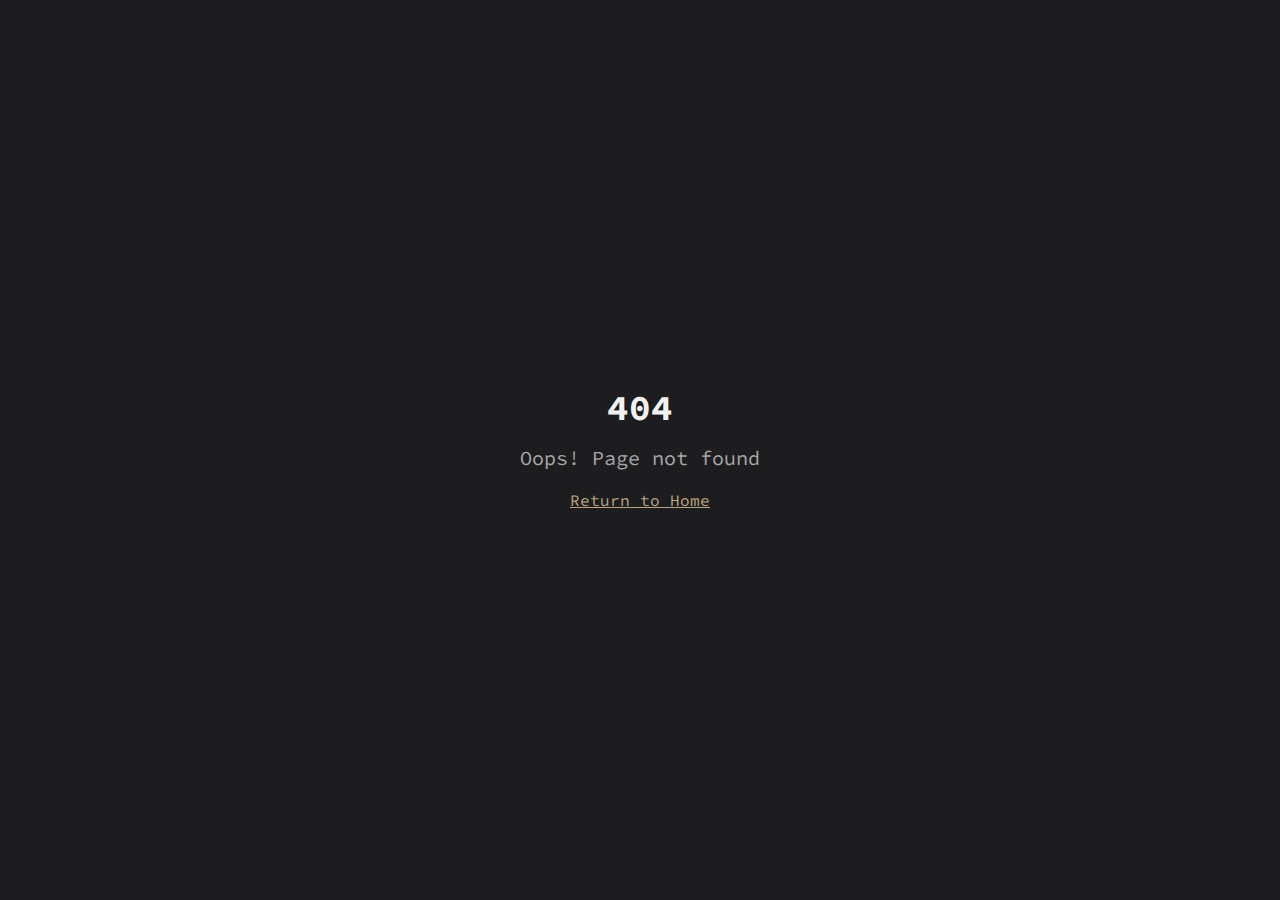
<file: index.html>
<!doctype html>
<html lang="en">
  <head>
    <meta charset="UTF-8" />
    <meta name="viewport" content="width=device-width, initial-scale=1.0" />

    <title>Odai Khrase | Computer Science Student & Developer</title>

    <!-- SEO -->
    <meta
      name="description"
      content="Portfolio of Odai Khrase — Computer Science & Engineering student at The Ohio State University. Building modern web apps, UI/UX-driven experiences, and digital products."
    />
    <meta name="author" content="Odai Khrase" />
    <meta
      name="keywords"
      content="Odai Khrase, portfolio, computer science, web developer, UI UX, React, Ohio State University"
    />

    <!-- Open Graph -->
<meta property="og:title" content="Odai Khrase | Developer & Designer" />
<meta
  property="og:description"
  content="Computer Science student building apps, websites, and digital solutions that merge design with technology."
/>
<meta property="og:type" content="website" />
<meta property="og:url" content="https://odaikhrase.github.io/" />
<meta
  property="og:image"
  content="https://odaikhrase.github.io/metaImage.png?v=7"
/>
<meta property="og:image:width" content="1200" />
<meta property="og:image:height" content="630" />

<!-- Twitter -->
<meta name="twitter:card" content="summary_large_image" />
<meta name="twitter:title" content="Odai Khrase | Developer & Designer" />
<meta
  name="twitter:description"
  content="Computer Science student building apps, websites, and digital solutions."
/>
<meta
  name="twitter:image"
  content="https://odaikhrase.github.io/metaImage.png?v=7"
/>


    <!-- Canonical -->
    <link rel="canonical" href="https://odaikhrase.github.io/" />

    <!-- Fonts -->
    <link rel="preconnect" href="https://fonts.googleapis.com" />
    <link rel="preconnect" href="https://fonts.gstatic.com" crossorigin />
    <link
      href="https://fonts.googleapis.com/css2?family=Source+Code+Pro:wght@300;400;500;600;700&display=swap"
      rel="stylesheet"
    />
    <script type="module" crossorigin src="/assets/index-Dm0mKcn1.js"></script>
    <link rel="stylesheet" crossorigin href="/assets/index-BtfPWvPN.css">
  </head>

  <body>
    <div id="root"></div>
  </body>
</html>
</file>
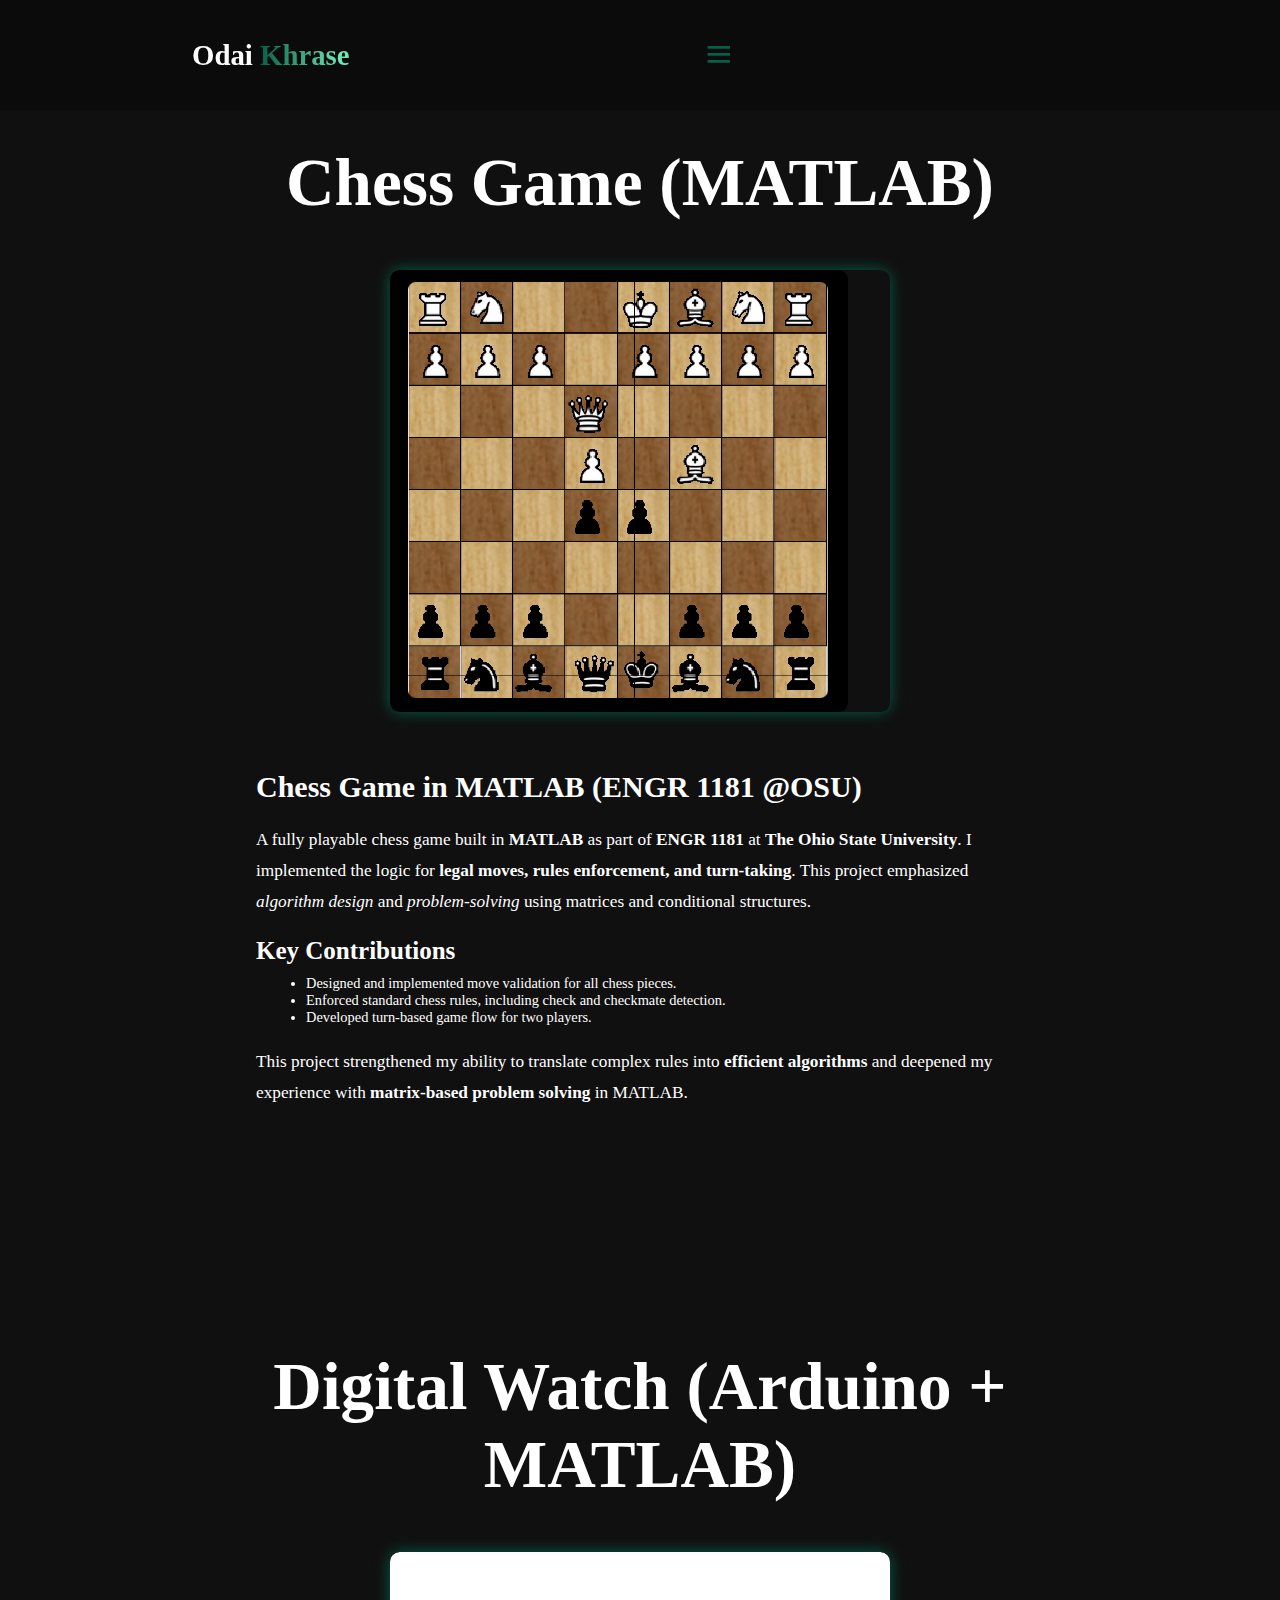
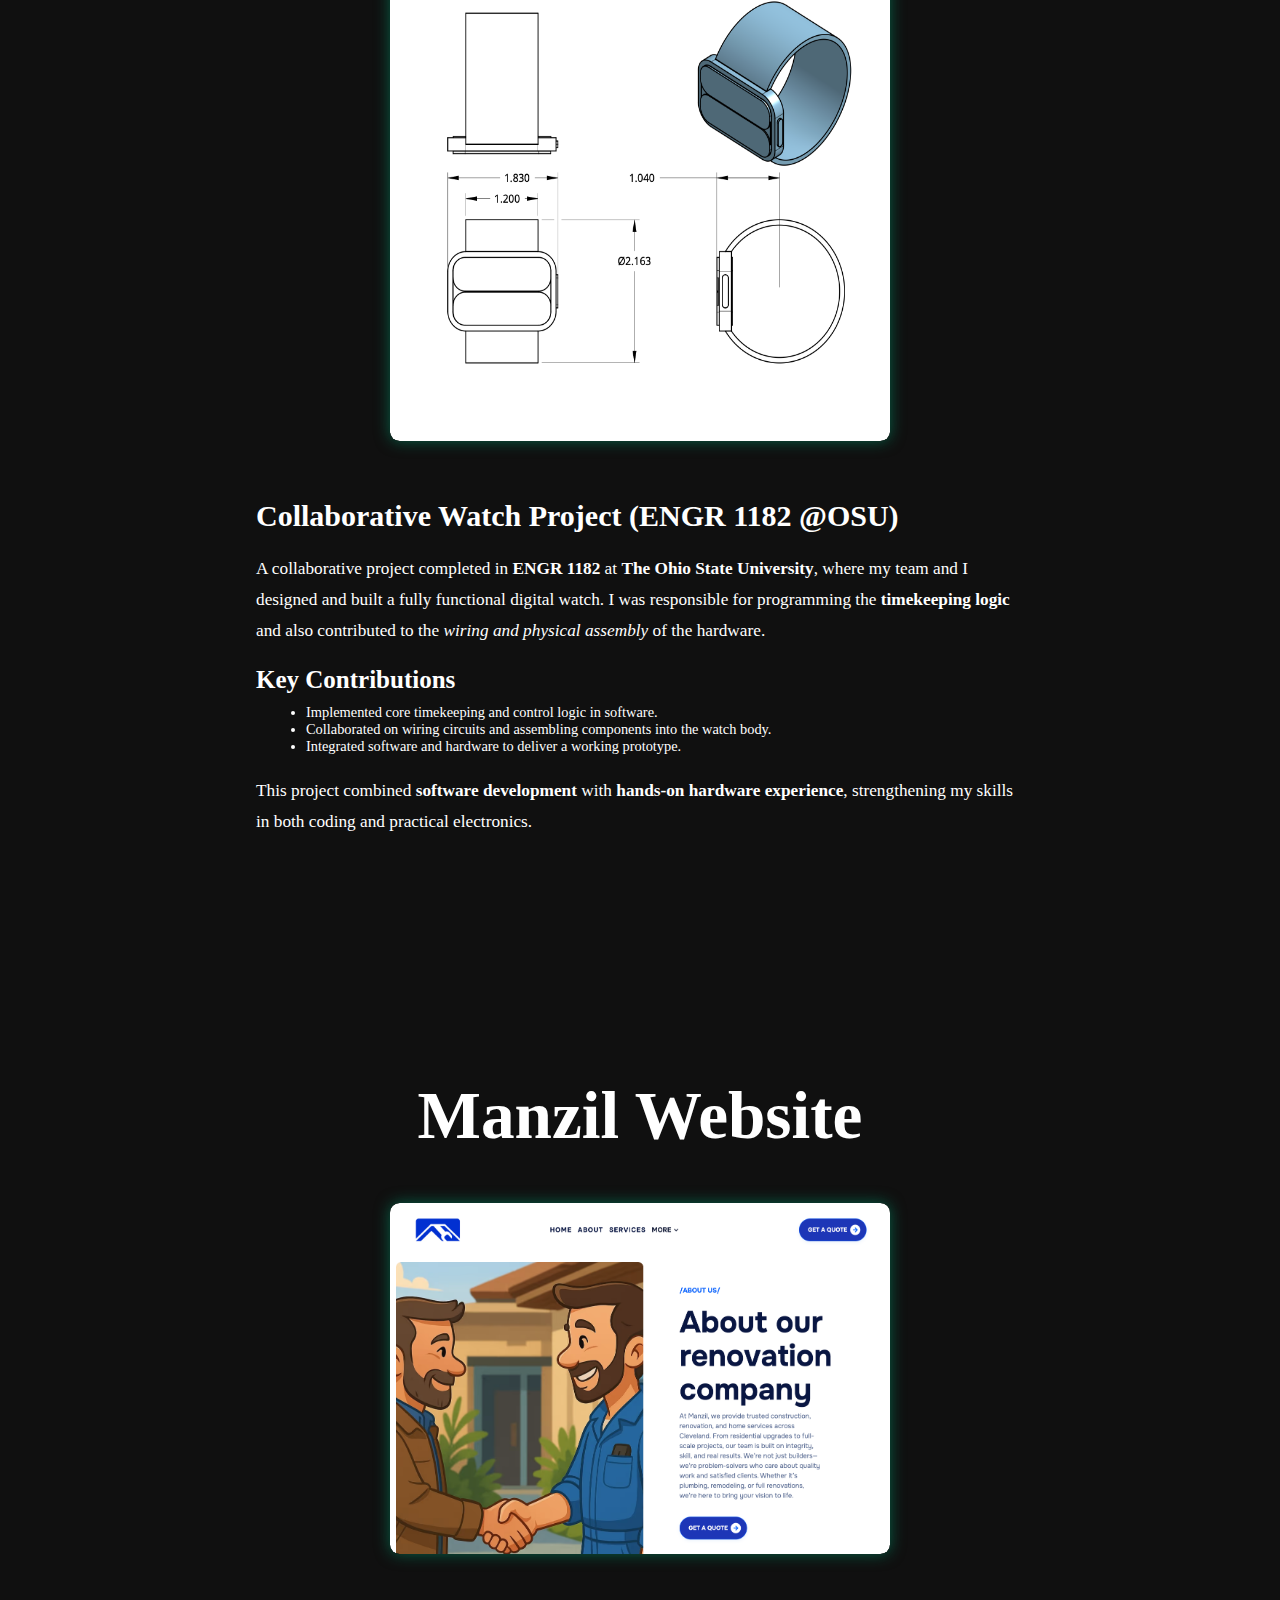
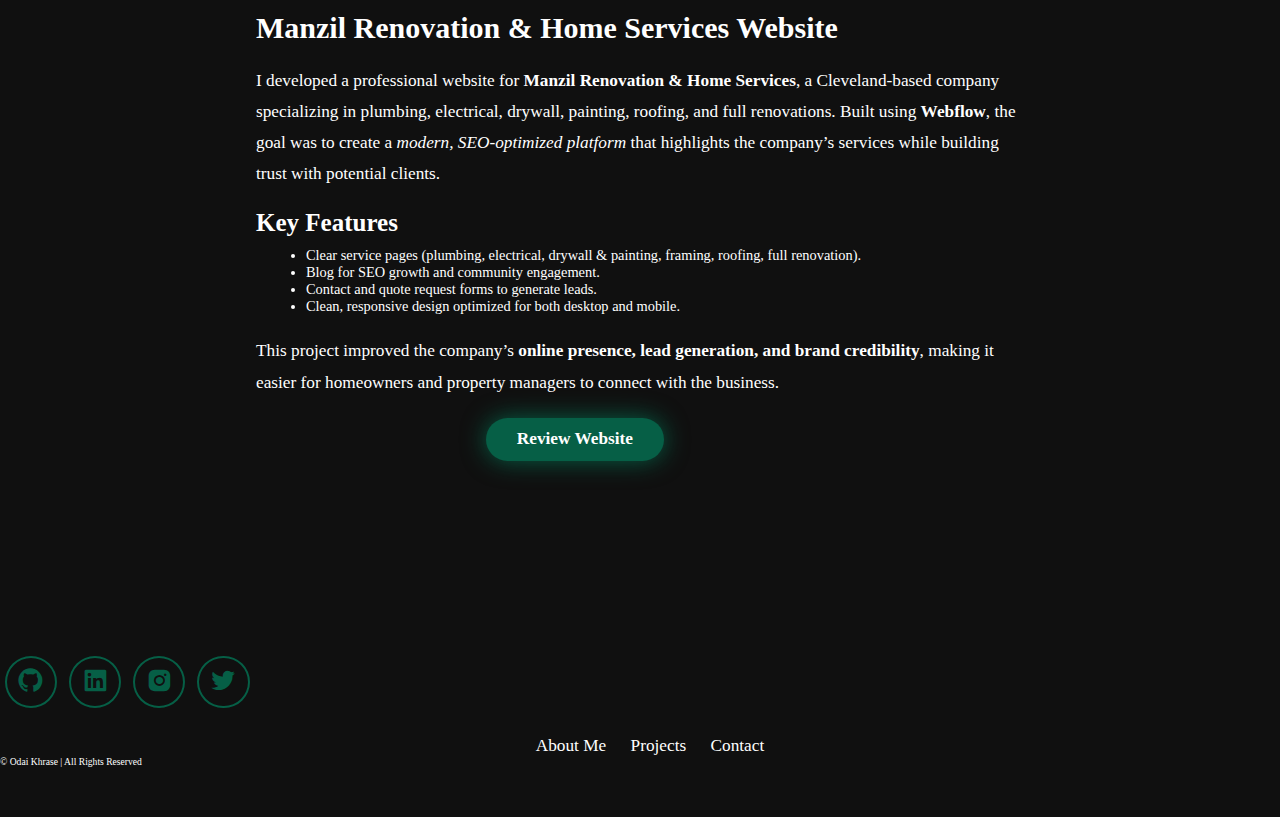
<file: review.html>
<!DOCTYPE html>
<html lang="en">
<head>
  <meta charset="UTF-8">
  <meta name="viewport" content="width=device-width, initial-scale=1.0">
  <title>Project Reviews - Odai Khrase</title>
  <link rel="stylesheet" href="style.css">
  <link href="https://unpkg.com/boxicons@2.1.4/css/boxicons.min.css" rel="stylesheet">
</head>
<body>

  <!-- Header -->
  <header class="header">
    <a href="index.html" class="logo">Odai <span>Khrase</span></a>
    <i class="bx bx-menu" id="menuIcon"></i>
    <nav class="navbar">
      <a href="index.html#home">Home</a>
      <a href="index.html#about">About</a>
      <a href="index.html#services">Skills</a>
      <a href="index.html#projects">Projects</a>
      <a href="index.html#contact">Contact</a>
    </nav>
    <a id="contact2" href="index.html#contact"><button class="gradient-btn">Contact Me</button></a>
  </header>

  <!-- Chess Project -->
  <section class="project-review">
    <h2 class="heading">Chess Game (MATLAB)</h2>
    <div class="review-container">
      <!-- Slider -->
      <div class="slider">
        <div class="slides">
          <img src="chess.png" alt="Chess game board">
          <img src="chess-2.png" alt="Game rules implementation">
        </div>
      </div>
      <!-- Description -->
      <div class="review-content">
        <h2>Chess Game in MATLAB (ENGR 1181 @OSU)</h2>
        <p>
          A fully playable chess game built in <strong>MATLAB</strong> as part of 
          <strong>ENGR 1181</strong> at <strong>The Ohio State University</strong>. 
          I implemented the logic for <strong>legal moves, rules enforcement, and 
          turn-taking</strong>. This project emphasized <em>algorithm design</em> and 
          <em>problem-solving</em> using matrices and conditional structures.
        </p>
      
        <h3>Key Contributions</h3>
        <ul>
          <li>Designed and implemented move validation for all chess pieces.</li>
          <li>Enforced standard chess rules, including check and checkmate detection.</li>
          <li>Developed turn-based game flow for two players.</li>
        </ul>
      
        <p>
          This project strengthened my ability to translate complex rules into 
          <strong>efficient algorithms</strong> and deepened my experience with 
          <strong>matrix-based problem solving</strong> in MATLAB.
        </p>
      </div>
    </div>
  </section>

  <!-- Watch Project -->
  <section class="project-review">
    <h2 class="heading">Digital Watch (Arduino + MATLAB)</h2>
    <div class="review-container">
      <div class="slider">
        <div class="slides">
          <img src="watch.png" alt="Digital watch breadboard">
          <img id="watch-image" src="watch-2.png" alt="Wiring and hardware">
        </div>
      </div>
      <div class="review-content">
        <div class="project-description">
          <h2>Collaborative Watch Project (ENGR 1182 @OSU)</h2>
          <p>
            A collaborative project completed in <strong>ENGR 1182</strong> at 
            <strong>The Ohio State University</strong>, where my team and I designed and 
            built a fully functional digital watch. I was responsible for programming 
            the <strong>timekeeping logic</strong> and also contributed to the 
            <em>wiring and physical assembly</em> of the hardware. 
          </p>
        
          <h3>Key Contributions</h3>
          <ul>
            <li>Implemented core timekeeping and control logic in software.</li>
            <li>Collaborated on wiring circuits and assembling components into the watch body.</li>
            <li>Integrated software and hardware to deliver a working prototype.</li>
          </ul>
        
          <p>
            This project combined <strong>software development</strong> with 
            <strong>hands-on hardware experience</strong>, strengthening my skills in both 
            coding and practical electronics.
          </p>
      </div>
    </div>
  </section>

  <!-- More projects... -->

  <section class="project-review">
    <h2 class="heading">Manzil Website</h2>
    <div class="review-container">
      <div class="slider">
        <div class="slides">
          <img src="manzil.png" alt="Digital watch breadboard">
          <img id="watch-image" src="manzil-2.png" alt="Wiring and hardware">
        </div>
      </div>
      <div class="review-content">
        <h2>Manzil Renovation & Home Services Website</h2>
  <p>
    I developed a professional website for <strong>Manzil Renovation & Home Services</strong>, 
    a Cleveland-based company specializing in plumbing, electrical, drywall, painting, roofing, 
    and full renovations. Built using <strong>Webflow</strong>, the goal was to create a 
    <em>modern, SEO-optimized platform</em> that highlights the company’s services while building 
    trust with potential clients.
  </p>

  <h3>Key Features</h3>
  <ul>
    <li>Clear service pages (plumbing, electrical, drywall & painting, framing, roofing, full renovation).</li>
    <li>Blog for SEO growth and community engagement.</li>
    <li>Contact and quote request forms to generate leads.</li>
    <li>Clean, responsive design optimized for both desktop and mobile.</li>
  </ul>

  <p>
    This project improved the company’s <strong>online presence, lead generation, and brand credibility</strong>, 
    making it easier for homeowners and property managers to connect with the business.
  </p>
        <a id="manzil-btn" class="btn" href="https://manziloh.com/" target="_blank">Review Website</a>

      </div>
    </div>
  </section>

  <!-- Footer -->
  <footer class="footer">
    <div class="social-icons">
      <a href="#"><i class="bx bxl-github"></i></a>
      <a href="#"><i class="bx bxl-linkedin-square"></i></a>
      <a href="#"><i class="bx bxl-instagram-alt"></i></a>
      <a href="#"><i class="bx bxl-twitter"></i></a>
    </div>
    <ul class="list">
      <li><a href="index.html#about">About Me</a></li>
      <li><a href="index.html#projects">Projects</a></li>
      <li><a href="index.html#contact">Contact</a></li>
    </ul>
    <p class="copyright">© Odai Khrase | All Rights Reserved</p>
  </footer>

  <script src="script.js"></script>
</body>
</html>
</file>
<file: assets/index-BtfPWvPN.css>
*,:before,:after{--tw-border-spacing-x: 0;--tw-border-spacing-y: 0;--tw-translate-x: 0;--tw-translate-y: 0;--tw-rotate: 0;--tw-skew-x: 0;--tw-skew-y: 0;--tw-scale-x: 1;--tw-scale-y: 1;--tw-pan-x: ;--tw-pan-y: ;--tw-pinch-zoom: ;--tw-scroll-snap-strictness: proximity;--tw-gradient-from-position: ;--tw-gradient-via-position: ;--tw-gradient-to-position: ;--tw-ordinal: ;--tw-slashed-zero: ;--tw-numeric-figure: ;--tw-numeric-spacing: ;--tw-numeric-fraction: ;--tw-ring-inset: ;--tw-ring-offset-width: 0px;--tw-ring-offset-color: #fff;--tw-ring-color: rgb(59 130 246 / .5);--tw-ring-offset-shadow: 0 0 #0000;--tw-ring-shadow: 0 0 #0000;--tw-shadow: 0 0 #0000;--tw-shadow-colored: 0 0 #0000;--tw-blur: ;--tw-brightness: ;--tw-contrast: ;--tw-grayscale: ;--tw-hue-rotate: ;--tw-invert: ;--tw-saturate: ;--tw-sepia: ;--tw-drop-shadow: ;--tw-backdrop-blur: ;--tw-backdrop-brightness: ;--tw-backdrop-contrast: ;--tw-backdrop-grayscale: ;--tw-backdrop-hue-rotate: ;--tw-backdrop-invert: ;--tw-backdrop-opacity: ;--tw-backdrop-saturate: ;--tw-backdrop-sepia: ;--tw-contain-size: ;--tw-contain-layout: ;--tw-contain-paint: ;--tw-contain-style: }::backdrop{--tw-border-spacing-x: 0;--tw-border-spacing-y: 0;--tw-translate-x: 0;--tw-translate-y: 0;--tw-rotate: 0;--tw-skew-x: 0;--tw-skew-y: 0;--tw-scale-x: 1;--tw-scale-y: 1;--tw-pan-x: ;--tw-pan-y: ;--tw-pinch-zoom: ;--tw-scroll-snap-strictness: proximity;--tw-gradient-from-position: ;--tw-gradient-via-position: ;--tw-gradient-to-position: ;--tw-ordinal: ;--tw-slashed-zero: ;--tw-numeric-figure: ;--tw-numeric-spacing: ;--tw-numeric-fraction: ;--tw-ring-inset: ;--tw-ring-offset-width: 0px;--tw-ring-offset-color: #fff;--tw-ring-color: rgb(59 130 246 / .5);--tw-ring-offset-shadow: 0 0 #0000;--tw-ring-shadow: 0 0 #0000;--tw-shadow: 0 0 #0000;--tw-shadow-colored: 0 0 #0000;--tw-blur: ;--tw-brightness: ;--tw-contrast: ;--tw-grayscale: ;--tw-hue-rotate: ;--tw-invert: ;--tw-saturate: ;--tw-sepia: ;--tw-drop-shadow: ;--tw-backdrop-blur: ;--tw-backdrop-brightness: ;--tw-backdrop-contrast: ;--tw-backdrop-grayscale: ;--tw-backdrop-hue-rotate: ;--tw-backdrop-invert: ;--tw-backdrop-opacity: ;--tw-backdrop-saturate: ;--tw-backdrop-sepia: ;--tw-contain-size: ;--tw-contain-layout: ;--tw-contain-paint: ;--tw-contain-style: }*,:before,:after{box-sizing:border-box;border-width:0;border-style:solid;border-color:#e5e7eb}:before,:after{--tw-content: ""}html,:host{line-height:1.5;-webkit-text-size-adjust:100%;-moz-tab-size:4;-o-tab-size:4;tab-size:4;font-family:ui-sans-serif,system-ui,sans-serif,"Apple Color Emoji","Segoe UI Emoji",Segoe UI Symbol,"Noto Color Emoji";font-feature-settings:normal;font-variation-settings:normal;-webkit-tap-highlight-color:transparent}body{margin:0;line-height:inherit}hr{height:0;color:inherit;border-top-width:1px}abbr:where([title]){-webkit-text-decoration:underline dotted;text-decoration:underline dotted}h1,h2,h3,h4,h5,h6{font-size:inherit;font-weight:inherit}a{color:inherit;text-decoration:inherit}b,strong{font-weight:bolder}code,kbd,samp,pre{font-family:Source Code Pro,monospace;font-feature-settings:normal;font-variation-settings:normal;font-size:1em}small{font-size:80%}sub,sup{font-size:75%;line-height:0;position:relative;vertical-align:baseline}sub{bottom:-.25em}sup{top:-.5em}table{text-indent:0;border-color:inherit;border-collapse:collapse}button,input,optgroup,select,textarea{font-family:inherit;font-feature-settings:inherit;font-variation-settings:inherit;font-size:100%;font-weight:inherit;line-height:inherit;letter-spacing:inherit;color:inherit;margin:0;padding:0}button,select{text-transform:none}button,input:where([type=button]),input:where([type=reset]),input:where([type=submit]){-webkit-appearance:button;background-color:transparent;background-image:none}:-moz-focusring{outline:auto}:-moz-ui-invalid{box-shadow:none}progress{vertical-align:baseline}::-webkit-inner-spin-button,::-webkit-outer-spin-button{height:auto}[type=search]{-webkit-appearance:textfield;outline-offset:-2px}::-webkit-search-decoration{-webkit-appearance:none}::-webkit-file-upload-button{-webkit-appearance:button;font:inherit}summary{display:list-item}blockquote,dl,dd,h1,h2,h3,h4,h5,h6,hr,figure,p,pre{margin:0}fieldset{margin:0;padding:0}legend{padding:0}ol,ul,menu{list-style:none;margin:0;padding:0}dialog{padding:0}textarea{resize:vertical}input::-moz-placeholder,textarea::-moz-placeholder{opacity:1;color:#9ca3af}input::placeholder,textarea::placeholder{opacity:1;color:#9ca3af}button,[role=button]{cursor:pointer}:disabled{cursor:default}img,svg,video,canvas,audio,iframe,embed,object{display:block;vertical-align:middle}img,video{max-width:100%;height:auto}[hidden]:where(:not([hidden=until-found])){display:none}:root{--background: 0 0% 13%;--background-panel: 240 6% 7%;--foreground: 0 0% 95%;--foreground-muted: 0 0% 65%;--card: 240 6% 7%;--card-foreground: 0 0% 95%;--popover: 240 6% 7%;--popover-foreground: 0 0% 95%;--primary: 38 30% 61%;--primary-foreground: 240 6% 4%;--secondary: 240 6% 12%;--secondary-foreground: 0 0% 95%;--muted: 240 6% 12%;--muted-foreground: 0 0% 65%;--accent: 38 30% 61%;--accent-foreground: 240 6% 4%;--destructive: 0 84% 60%;--destructive-foreground: 0 0% 95%;--border: 240 6% 18%;--border-subtle: 240 6% 12%;--input: 240 6% 12%;--ring: 38 30% 61%;--radius: .5rem;--glow: 38 30% 61%;--surface-elevated: 240 6% 10%}.dark{--background: 240 6% 4%;--background-panel: 240 6% 7%;--foreground: 0 0% 95%;--foreground-muted: 0 0% 65%}*{border-color:hsl(var(--border))}html{scroll-behavior:smooth}body{background-color:hsl(var(--background));font-family:Source Code Pro,monospace;color:hsl(var(--foreground));-webkit-font-smoothing:antialiased;-moz-osx-font-smoothing:grayscale;font-feature-settings:"liga" 1,"calt" 1}::-moz-selection{background-color:hsl(var(--primary) / .3);color:hsl(var(--foreground))}::selection{background-color:hsl(var(--primary) / .3);color:hsl(var(--foreground))}.container{width:100%;margin-right:auto;margin-left:auto;padding-right:2rem;padding-left:2rem}@media (min-width: 1400px){.container{max-width:1400px}}.btn-primary{display:inline-flex;align-items:center;justify-content:center;gap:.5rem;border-radius:9999px;background-color:hsl(var(--primary));padding:.75rem 1.5rem;font-weight:500;color:hsl(var(--primary-foreground));transition-property:all;transition-timing-function:cubic-bezier(.4,0,.2,1);transition-duration:.3s;transition-timing-function:cubic-bezier(0,0,.2,1);animation-duration:.3s;animation-timing-function:cubic-bezier(0,0,.2,1)}.btn-primary:hover{background-color:hsl(var(--primary) / .9);--tw-shadow: 0 10px 15px -3px rgb(0 0 0 / .1), 0 4px 6px -4px rgb(0 0 0 / .1);--tw-shadow-colored: 0 10px 15px -3px var(--tw-shadow-color), 0 4px 6px -4px var(--tw-shadow-color);box-shadow:var(--tw-ring-offset-shadow, 0 0 #0000),var(--tw-ring-shadow, 0 0 #0000),var(--tw-shadow);--tw-shadow-color: hsl(var(--primary) / .2);--tw-shadow: var(--tw-shadow-colored)}.btn-primary:active{--tw-scale-x: .98;--tw-scale-y: .98;transform:translate(var(--tw-translate-x),var(--tw-translate-y)) rotate(var(--tw-rotate)) skew(var(--tw-skew-x)) skewY(var(--tw-skew-y)) scaleX(var(--tw-scale-x)) scaleY(var(--tw-scale-y))}.btn-outline{display:inline-flex;align-items:center;justify-content:center;gap:.5rem;border-radius:9999px;border-width:1px;border-color:hsl(var(--border));background-color:transparent;padding:.75rem 1.5rem;font-weight:500;color:hsl(var(--foreground));transition-property:all;transition-timing-function:cubic-bezier(.4,0,.2,1);transition-duration:.3s;transition-timing-function:cubic-bezier(0,0,.2,1);animation-duration:.3s;animation-timing-function:cubic-bezier(0,0,.2,1)}.btn-outline:hover{border-color:hsl(var(--primary));color:hsl(var(--primary))}.btn-outline:active{--tw-scale-x: .98;--tw-scale-y: .98;transform:translate(var(--tw-translate-x),var(--tw-translate-y)) rotate(var(--tw-rotate)) skew(var(--tw-skew-x)) skewY(var(--tw-skew-y)) scaleX(var(--tw-scale-x)) scaleY(var(--tw-scale-y))}.link-underline{position:relative;display:inline-block}.link-underline:after{position:absolute;left:0;bottom:0;height:1px;width:100%;transform-origin:right;--tw-scale-x: 0;transform:translate(var(--tw-translate-x),var(--tw-translate-y)) rotate(var(--tw-rotate)) skew(var(--tw-skew-x)) skewY(var(--tw-skew-y)) scaleX(var(--tw-scale-x)) scaleY(var(--tw-scale-y));background-color:hsl(var(--primary));transition-property:transform;transition-timing-function:cubic-bezier(.4,0,.2,1);transition-duration:.3s;transition-timing-function:cubic-bezier(0,0,.2,1);--tw-content: "";content:var(--tw-content);animation-duration:.3s;animation-timing-function:cubic-bezier(0,0,.2,1)}.link-underline:hover:after{transform-origin:left;--tw-scale-x: 1;transform:translate(var(--tw-translate-x),var(--tw-translate-y)) rotate(var(--tw-rotate)) skew(var(--tw-skew-x)) skewY(var(--tw-skew-y)) scaleX(var(--tw-scale-x)) scaleY(var(--tw-scale-y))}.section-padding{padding-top:6rem;padding-bottom:6rem}@media (min-width: 768px){.section-padding{padding-top:8rem;padding-bottom:8rem}}@media (min-width: 1024px){.section-padding{padding-top:10rem;padding-bottom:10rem}}.container-custom{margin-left:auto;margin-right:auto;max-width:80rem;padding-left:1.5rem;padding-right:1.5rem}@media (min-width: 768px){.container-custom{padding-left:2rem;padding-right:2rem}}@media (min-width: 1024px){.container-custom{padding-left:3rem;padding-right:3rem}}.glow-subtle{box-shadow:0 0 60px -15px hsl(var(--primary) / .15)}.filter-pill{cursor:pointer;border-radius:9999px;border-width:1px;border-color:hsl(var(--border));padding:.5rem 1rem;font-size:.875rem;line-height:1.25rem;color:hsl(var(--muted-foreground));transition-property:all;transition-timing-function:cubic-bezier(.4,0,.2,1);transition-duration:.3s;animation-duration:.3s}.filter-pill:hover{border-color:hsl(var(--primary) / .5);color:hsl(var(--foreground))}.filter-pill.active,.filter-pill.\!active{border-color:hsl(var(--primary));background-color:hsl(var(--primary) / .1);color:hsl(var(--primary))}.sr-only{position:absolute;width:1px;height:1px;padding:0;margin:-1px;overflow:hidden;clip:rect(0,0,0,0);white-space:nowrap;border-width:0}.pointer-events-none{pointer-events:none}.pointer-events-auto{pointer-events:auto}.visible{visibility:visible}.invisible{visibility:hidden}.fixed{position:fixed}.absolute{position:absolute}.relative{position:relative}.inset-0{top:0;right:0;bottom:0;left:0}.inset-x-0{left:0;right:0}.inset-y-0{top:0;bottom:0}.-bottom-0\.5{bottom:-.125rem}.-bottom-1{bottom:-.25rem}.-bottom-12{bottom:-3rem}.-left-12{left:-3rem}.-right-12{right:-3rem}.-top-12{top:-3rem}.bottom-0{bottom:0}.bottom-8{bottom:2rem}.left-0{left:0}.left-1{left:.25rem}.left-1\/2{left:50%}.left-2{left:.5rem}.left-\[50\%\]{left:50%}.right-0{right:0}.right-1{right:.25rem}.right-2{right:.5rem}.right-3{right:.75rem}.right-4{right:1rem}.right-6{right:1.5rem}.top-0{top:0}.top-1\.5{top:.375rem}.top-1\/2{top:50%}.top-2{top:.5rem}.top-3\.5{top:.875rem}.top-4{top:1rem}.top-6{top:1.5rem}.top-\[1px\]{top:1px}.top-\[50\%\]{top:50%}.top-\[60\%\]{top:60%}.top-full{top:100%}.z-10{z-index:10}.z-20{z-index:20}.z-50{z-index:50}.z-\[100\]{z-index:100}.z-\[1\]{z-index:1}.order-1{order:1}.order-2{order:2}.-mx-1{margin-left:-.25rem;margin-right:-.25rem}.mx-2{margin-left:.5rem;margin-right:.5rem}.mx-3\.5{margin-left:.875rem;margin-right:.875rem}.mx-auto{margin-left:auto;margin-right:auto}.my-0\.5{margin-top:.125rem;margin-bottom:.125rem}.my-1{margin-top:.25rem;margin-bottom:.25rem}.-ml-4{margin-left:-1rem}.-mt-4{margin-top:-1rem}.mb-1{margin-bottom:.25rem}.mb-10{margin-bottom:2.5rem}.mb-12{margin-bottom:3rem}.mb-16{margin-bottom:4rem}.mb-2{margin-bottom:.5rem}.mb-3{margin-bottom:.75rem}.mb-4{margin-bottom:1rem}.mb-6{margin-bottom:1.5rem}.mb-8{margin-bottom:2rem}.ml-1{margin-left:.25rem}.ml-auto{margin-left:auto}.mr-2{margin-right:.5rem}.mt-1\.5{margin-top:.375rem}.mt-2{margin-top:.5rem}.mt-24{margin-top:6rem}.mt-4{margin-top:1rem}.mt-6{margin-top:1.5rem}.mt-\[20px\]{margin-top:20px}.mt-auto{margin-top:auto}.block{display:block}.flex{display:flex}.inline-flex{display:inline-flex}.table{display:table}.grid{display:grid}.hidden{display:none}.aspect-square{aspect-ratio:1 / 1}.aspect-video{aspect-ratio:16 / 9}.size-4{width:1rem;height:1rem}.h-1\.5{height:.375rem}.h-10{height:2.5rem}.h-11{height:2.75rem}.h-12{height:3rem}.h-14{height:3.5rem}.h-16{height:4rem}.h-2{height:.5rem}.h-2\.5{height:.625rem}.h-20{height:5rem}.h-3{height:.75rem}.h-3\.5{height:.875rem}.h-4{height:1rem}.h-5{height:1.25rem}.h-6{height:1.5rem}.h-64{height:16rem}.h-7{height:1.75rem}.h-8{height:2rem}.h-9{height:2.25rem}.h-\[1px\]{height:1px}.h-\[600px\]{height:600px}.h-\[var\(--radix-navigation-menu-viewport-height\)\]{height:var(--radix-navigation-menu-viewport-height)}.h-\[var\(--radix-select-trigger-height\)\]{height:var(--radix-select-trigger-height)}.h-auto{height:auto}.h-full{height:100%}.h-px{height:1px}.h-svh{height:100svh}.max-h-96{max-height:24rem}.max-h-\[300px\]{max-height:300px}.max-h-screen{max-height:100vh}.min-h-0{min-height:0px}.min-h-\[80px\]{min-height:80px}.min-h-screen{min-height:100vh}.min-h-svh{min-height:100svh}.w-0{width:0px}.w-1{width:.25rem}.w-10{width:2.5rem}.w-11{width:2.75rem}.w-12{width:3rem}.w-14{width:3.5rem}.w-16{width:4rem}.w-2{width:.5rem}.w-2\.5{width:.625rem}.w-3{width:.75rem}.w-3\.5{width:.875rem}.w-3\/4{width:75%}.w-4{width:1rem}.w-5{width:1.25rem}.w-6{width:1.5rem}.w-64{width:16rem}.w-7{width:1.75rem}.w-72{width:18rem}.w-8{width:2rem}.w-9{width:2.25rem}.w-\[--sidebar-width\]{width:var(--sidebar-width)}.w-\[100px\]{width:100px}.w-\[1px\]{width:1px}.w-auto{width:auto}.w-full{width:100%}.w-max{width:-moz-max-content;width:max-content}.w-px{width:1px}.min-w-0{min-width:0px}.min-w-5{min-width:1.25rem}.min-w-\[12rem\]{min-width:12rem}.min-w-\[8rem\]{min-width:8rem}.min-w-\[var\(--radix-select-trigger-width\)\]{min-width:var(--radix-select-trigger-width)}.max-w-2xl{max-width:42rem}.max-w-4xl{max-width:56rem}.max-w-5xl{max-width:64rem}.max-w-\[--skeleton-width\]{max-width:var(--skeleton-width)}.max-w-lg{max-width:32rem}.max-w-max{max-width:-moz-max-content;max-width:max-content}.max-w-xl{max-width:36rem}.flex-1{flex:1 1 0%}.flex-shrink-0,.shrink-0{flex-shrink:0}.grow{flex-grow:1}.grow-0{flex-grow:0}.basis-full{flex-basis:100%}.caption-bottom{caption-side:bottom}.border-collapse{border-collapse:collapse}.origin-left{transform-origin:left}.-translate-x-1\/2{--tw-translate-x: -50%;transform:translate(var(--tw-translate-x),var(--tw-translate-y)) rotate(var(--tw-rotate)) skew(var(--tw-skew-x)) skewY(var(--tw-skew-y)) scaleX(var(--tw-scale-x)) scaleY(var(--tw-scale-y))}.-translate-x-px{--tw-translate-x: -1px;transform:translate(var(--tw-translate-x),var(--tw-translate-y)) rotate(var(--tw-rotate)) skew(var(--tw-skew-x)) skewY(var(--tw-skew-y)) scaleX(var(--tw-scale-x)) scaleY(var(--tw-scale-y))}.-translate-y-1\/2{--tw-translate-y: -50%;transform:translate(var(--tw-translate-x),var(--tw-translate-y)) rotate(var(--tw-rotate)) skew(var(--tw-skew-x)) skewY(var(--tw-skew-y)) scaleX(var(--tw-scale-x)) scaleY(var(--tw-scale-y))}.translate-x-\[-50\%\]{--tw-translate-x: -50%;transform:translate(var(--tw-translate-x),var(--tw-translate-y)) rotate(var(--tw-rotate)) skew(var(--tw-skew-x)) skewY(var(--tw-skew-y)) scaleX(var(--tw-scale-x)) scaleY(var(--tw-scale-y))}.translate-x-px{--tw-translate-x: 1px;transform:translate(var(--tw-translate-x),var(--tw-translate-y)) rotate(var(--tw-rotate)) skew(var(--tw-skew-x)) skewY(var(--tw-skew-y)) scaleX(var(--tw-scale-x)) scaleY(var(--tw-scale-y))}.translate-y-\[-50\%\]{--tw-translate-y: -50%;transform:translate(var(--tw-translate-x),var(--tw-translate-y)) rotate(var(--tw-rotate)) skew(var(--tw-skew-x)) skewY(var(--tw-skew-y)) scaleX(var(--tw-scale-x)) scaleY(var(--tw-scale-y))}.rotate-45{--tw-rotate: 45deg;transform:translate(var(--tw-translate-x),var(--tw-translate-y)) rotate(var(--tw-rotate)) skew(var(--tw-skew-x)) skewY(var(--tw-skew-y)) scaleX(var(--tw-scale-x)) scaleY(var(--tw-scale-y))}.rotate-90{--tw-rotate: 90deg;transform:translate(var(--tw-translate-x),var(--tw-translate-y)) rotate(var(--tw-rotate)) skew(var(--tw-skew-x)) skewY(var(--tw-skew-y)) scaleX(var(--tw-scale-x)) scaleY(var(--tw-scale-y))}.scale-x-0{--tw-scale-x: 0;transform:translate(var(--tw-translate-x),var(--tw-translate-y)) rotate(var(--tw-rotate)) skew(var(--tw-skew-x)) skewY(var(--tw-skew-y)) scaleX(var(--tw-scale-x)) scaleY(var(--tw-scale-y))}.transform{transform:translate(var(--tw-translate-x),var(--tw-translate-y)) rotate(var(--tw-rotate)) skew(var(--tw-skew-x)) skewY(var(--tw-skew-y)) scaleX(var(--tw-scale-x)) scaleY(var(--tw-scale-y))}@keyframes pulse{50%{opacity:.5}}.animate-pulse{animation:pulse 2s cubic-bezier(.4,0,.6,1) infinite}.cursor-default{cursor:default}.cursor-pointer{cursor:pointer}.touch-none{touch-action:none}.select-none{-webkit-user-select:none;-moz-user-select:none;user-select:none}.resize-none{resize:none}.list-none{list-style-type:none}.flex-row{flex-direction:row}.flex-col{flex-direction:column}.flex-col-reverse{flex-direction:column-reverse}.flex-wrap{flex-wrap:wrap}.items-start{align-items:flex-start}.items-end{align-items:flex-end}.items-center{align-items:center}.items-stretch{align-items:stretch}.justify-center{justify-content:center}.justify-between{justify-content:space-between}.gap-1{gap:.25rem}.gap-1\.5{gap:.375rem}.gap-12{gap:3rem}.gap-2{gap:.5rem}.gap-3{gap:.75rem}.gap-4{gap:1rem}.gap-6{gap:1.5rem}.gap-8{gap:2rem}.space-x-1>:not([hidden])~:not([hidden]){--tw-space-x-reverse: 0;margin-right:calc(.25rem * var(--tw-space-x-reverse));margin-left:calc(.25rem * calc(1 - var(--tw-space-x-reverse)))}.space-x-4>:not([hidden])~:not([hidden]){--tw-space-x-reverse: 0;margin-right:calc(1rem * var(--tw-space-x-reverse));margin-left:calc(1rem * calc(1 - var(--tw-space-x-reverse)))}.space-y-1>:not([hidden])~:not([hidden]){--tw-space-y-reverse: 0;margin-top:calc(.25rem * calc(1 - var(--tw-space-y-reverse)));margin-bottom:calc(.25rem * var(--tw-space-y-reverse))}.space-y-1\.5>:not([hidden])~:not([hidden]){--tw-space-y-reverse: 0;margin-top:calc(.375rem * calc(1 - var(--tw-space-y-reverse)));margin-bottom:calc(.375rem * var(--tw-space-y-reverse))}.space-y-2>:not([hidden])~:not([hidden]){--tw-space-y-reverse: 0;margin-top:calc(.5rem * calc(1 - var(--tw-space-y-reverse)));margin-bottom:calc(.5rem * var(--tw-space-y-reverse))}.space-y-4>:not([hidden])~:not([hidden]){--tw-space-y-reverse: 0;margin-top:calc(1rem * calc(1 - var(--tw-space-y-reverse)));margin-bottom:calc(1rem * var(--tw-space-y-reverse))}.space-y-6>:not([hidden])~:not([hidden]){--tw-space-y-reverse: 0;margin-top:calc(1.5rem * calc(1 - var(--tw-space-y-reverse)));margin-bottom:calc(1.5rem * var(--tw-space-y-reverse))}.space-y-8>:not([hidden])~:not([hidden]){--tw-space-y-reverse: 0;margin-top:calc(2rem * calc(1 - var(--tw-space-y-reverse)));margin-bottom:calc(2rem * var(--tw-space-y-reverse))}.overflow-auto{overflow:auto}.overflow-hidden{overflow:hidden}.overflow-y-auto{overflow-y:auto}.overflow-x-hidden{overflow-x:hidden}.whitespace-nowrap{white-space:nowrap}.break-words{overflow-wrap:break-word}.rounded-\[2px\]{border-radius:2px}.rounded-\[inherit\]{border-radius:inherit}.rounded-full{border-radius:9999px}.rounded-lg{border-radius:var(--radius)}.rounded-md{border-radius:calc(var(--radius) - 2px)}.rounded-sm{border-radius:calc(var(--radius) - 4px)}.rounded-xl{border-radius:.75rem}.rounded-t-\[10px\]{border-top-left-radius:10px;border-top-right-radius:10px}.rounded-tl-sm{border-top-left-radius:calc(var(--radius) - 4px)}.border{border-width:1px}.border-2{border-width:2px}.border-\[1\.5px\]{border-width:1.5px}.border-y{border-top-width:1px;border-bottom-width:1px}.border-b{border-bottom-width:1px}.border-l{border-left-width:1px}.border-r{border-right-width:1px}.border-t{border-top-width:1px}.border-dashed{border-style:dashed}.border-\[--color-border\]{border-color:var(--color-border)}.border-border{border-color:hsl(var(--border))}.border-border-subtle{border-color:hsl(var(--border-subtle))}.border-border\/50{border-color:hsl(var(--border) / .5)}.border-destructive{border-color:hsl(var(--destructive))}.border-destructive\/50{border-color:hsl(var(--destructive) / .5)}.border-input{border-color:hsl(var(--input))}.border-primary{border-color:hsl(var(--primary))}.border-primary\/10{border-color:hsl(var(--primary) / .1)}.border-primary\/20{border-color:hsl(var(--primary) / .2)}.border-transparent{border-color:transparent}.border-l-transparent{border-left-color:transparent}.border-t-transparent{border-top-color:transparent}.bg-\[--color-bg\]{background-color:var(--color-bg)}.bg-accent{background-color:hsl(var(--accent))}.bg-background{background-color:hsl(var(--background))}.bg-background-panel{background-color:hsl(var(--background-panel))}.bg-background\/80{background-color:hsl(var(--background) / .8)}.bg-black\/80{background-color:#000c}.bg-border{background-color:hsl(var(--border))}.bg-card{background-color:hsl(var(--card))}.bg-destructive{background-color:hsl(var(--destructive))}.bg-foreground{background-color:hsl(var(--foreground))}.bg-muted{background-color:hsl(var(--muted))}.bg-muted\/50{background-color:hsl(var(--muted) / .5)}.bg-popover{background-color:hsl(var(--popover))}.bg-primary{background-color:hsl(var(--primary))}.bg-primary\/10{background-color:hsl(var(--primary) / .1)}.bg-secondary{background-color:hsl(var(--secondary))}.bg-transparent{background-color:transparent}.bg-gradient-radial{background-image:radial-gradient(var(--tw-gradient-stops))}.bg-gradient-to-br{background-image:linear-gradient(to bottom right,var(--tw-gradient-stops))}.bg-gradient-to-l{background-image:linear-gradient(to left,var(--tw-gradient-stops))}.from-background{--tw-gradient-from: hsl(var(--background)) var(--tw-gradient-from-position);--tw-gradient-to: hsl(var(--background) / 0) var(--tw-gradient-to-position);--tw-gradient-stops: var(--tw-gradient-from), var(--tw-gradient-to)}.from-primary\/10{--tw-gradient-from: hsl(var(--primary) / .1) var(--tw-gradient-from-position);--tw-gradient-to: hsl(var(--primary) / 0) var(--tw-gradient-to-position);--tw-gradient-stops: var(--tw-gradient-from), var(--tw-gradient-to)}.from-primary\/5{--tw-gradient-from: hsl(var(--primary) / .05) var(--tw-gradient-from-position);--tw-gradient-to: hsl(var(--primary) / 0) var(--tw-gradient-to-position);--tw-gradient-stops: var(--tw-gradient-from), var(--tw-gradient-to)}.via-transparent{--tw-gradient-to: rgb(0 0 0 / 0) var(--tw-gradient-to-position);--tw-gradient-stops: var(--tw-gradient-from), transparent var(--tw-gradient-via-position), var(--tw-gradient-to)}.to-surface-elevated{--tw-gradient-to: hsl(var(--surface-elevated)) var(--tw-gradient-to-position)}.to-transparent{--tw-gradient-to: transparent var(--tw-gradient-to-position)}.fill-current{fill:currentColor}.object-cover{-o-object-fit:cover;object-fit:cover}.p-0{padding:0}.p-1{padding:.25rem}.p-2{padding:.5rem}.p-3{padding:.75rem}.p-4{padding:1rem}.p-5{padding:1.25rem}.p-6{padding:1.5rem}.p-8{padding:2rem}.p-\[1px\]{padding:1px}.px-1{padding-left:.25rem;padding-right:.25rem}.px-2{padding-left:.5rem;padding-right:.5rem}.px-2\.5{padding-left:.625rem;padding-right:.625rem}.px-3{padding-left:.75rem;padding-right:.75rem}.px-4{padding-left:1rem;padding-right:1rem}.px-5{padding-left:1.25rem;padding-right:1.25rem}.px-8{padding-left:2rem;padding-right:2rem}.py-0\.5{padding-top:.125rem;padding-bottom:.125rem}.py-1{padding-top:.25rem;padding-bottom:.25rem}.py-1\.5{padding-top:.375rem;padding-bottom:.375rem}.py-12{padding-top:3rem;padding-bottom:3rem}.py-16{padding-top:4rem;padding-bottom:4rem}.py-2{padding-top:.5rem;padding-bottom:.5rem}.py-3{padding-top:.75rem;padding-bottom:.75rem}.py-4{padding-top:1rem;padding-bottom:1rem}.py-6{padding-top:1.5rem;padding-bottom:1.5rem}.pb-3{padding-bottom:.75rem}.pb-4{padding-bottom:1rem}.pl-2\.5{padding-left:.625rem}.pl-4{padding-left:1rem}.pl-8{padding-left:2rem}.pr-2{padding-right:.5rem}.pr-2\.5{padding-right:.625rem}.pr-8{padding-right:2rem}.pt-0{padding-top:0}.pt-1{padding-top:.25rem}.pt-20{padding-top:5rem}.pt-3{padding-top:.75rem}.pt-4{padding-top:1rem}.text-left{text-align:left}.text-center{text-align:center}.align-middle{vertical-align:middle}.font-mono{font-family:Source Code Pro,monospace}.text-2xl{font-size:1.5rem;line-height:2rem}.text-3xl{font-size:1.875rem;line-height:2.25rem}.text-4xl{font-size:2.25rem;line-height:2.5rem}.text-5xl{font-size:3rem;line-height:1}.text-\[0\.8rem\]{font-size:.8rem}.text-base{font-size:1rem;line-height:1.5rem}.text-lg{font-size:1.125rem;line-height:1.75rem}.text-sm{font-size:.875rem;line-height:1.25rem}.text-xl{font-size:1.25rem;line-height:1.75rem}.text-xs{font-size:.75rem;line-height:1rem}.font-bold{font-weight:700}.font-medium{font-weight:500}.font-normal{font-weight:400}.font-semibold{font-weight:600}.uppercase{text-transform:uppercase}.tabular-nums{--tw-numeric-spacing: tabular-nums;font-variant-numeric:var(--tw-ordinal) var(--tw-slashed-zero) var(--tw-numeric-figure) var(--tw-numeric-spacing) var(--tw-numeric-fraction)}.leading-none{line-height:1}.leading-relaxed{line-height:1.625}.leading-tight{line-height:1.25}.tracking-tight{letter-spacing:-.025em}.tracking-widest{letter-spacing:.1em}.text-accent-foreground{color:hsl(var(--accent-foreground))}.text-border{color:hsl(var(--border))}.text-card-foreground{color:hsl(var(--card-foreground))}.text-current{color:currentColor}.text-destructive{color:hsl(var(--destructive))}.text-destructive-foreground{color:hsl(var(--destructive-foreground))}.text-foreground{color:hsl(var(--foreground))}.text-foreground\/50{color:hsl(var(--foreground) / .5)}.text-muted-foreground{color:hsl(var(--muted-foreground))}.text-popover-foreground{color:hsl(var(--popover-foreground))}.text-primary{color:hsl(var(--primary))}.text-primary-foreground{color:hsl(var(--primary-foreground))}.text-primary\/20{color:hsl(var(--primary) / .2)}.text-secondary-foreground{color:hsl(var(--secondary-foreground))}.underline{text-decoration-line:underline}.underline-offset-4{text-underline-offset:4px}.opacity-0{opacity:0}.opacity-50{opacity:.5}.opacity-60{opacity:.6}.opacity-70{opacity:.7}.opacity-90{opacity:.9}.shadow-\[0_0_0_1px_hsl\(var\(--sidebar-border\)\)\]{--tw-shadow: 0 0 0 1px hsl(var(--sidebar-border));--tw-shadow-colored: 0 0 0 1px var(--tw-shadow-color);box-shadow:var(--tw-ring-offset-shadow, 0 0 #0000),var(--tw-ring-shadow, 0 0 #0000),var(--tw-shadow)}.shadow-\[inset_0_0_140px_rgba\(0\,0\,0\,0\.85\)\]{--tw-shadow: inset 0 0 140px rgba(0,0,0,.85);--tw-shadow-colored: inset 0 0 140px var(--tw-shadow-color);box-shadow:var(--tw-ring-offset-shadow, 0 0 #0000),var(--tw-ring-shadow, 0 0 #0000),var(--tw-shadow)}.shadow-lg{--tw-shadow: 0 10px 15px -3px rgb(0 0 0 / .1), 0 4px 6px -4px rgb(0 0 0 / .1);--tw-shadow-colored: 0 10px 15px -3px var(--tw-shadow-color), 0 4px 6px -4px var(--tw-shadow-color);box-shadow:var(--tw-ring-offset-shadow, 0 0 #0000),var(--tw-ring-shadow, 0 0 #0000),var(--tw-shadow)}.shadow-md{--tw-shadow: 0 4px 6px -1px rgb(0 0 0 / .1), 0 2px 4px -2px rgb(0 0 0 / .1);--tw-shadow-colored: 0 4px 6px -1px var(--tw-shadow-color), 0 2px 4px -2px var(--tw-shadow-color);box-shadow:var(--tw-ring-offset-shadow, 0 0 #0000),var(--tw-ring-shadow, 0 0 #0000),var(--tw-shadow)}.shadow-none{--tw-shadow: 0 0 #0000;--tw-shadow-colored: 0 0 #0000;box-shadow:var(--tw-ring-offset-shadow, 0 0 #0000),var(--tw-ring-shadow, 0 0 #0000),var(--tw-shadow)}.shadow-sm{--tw-shadow: 0 1px 2px 0 rgb(0 0 0 / .05);--tw-shadow-colored: 0 1px 2px 0 var(--tw-shadow-color);box-shadow:var(--tw-ring-offset-shadow, 0 0 #0000),var(--tw-ring-shadow, 0 0 #0000),var(--tw-shadow)}.shadow-xl{--tw-shadow: 0 20px 25px -5px rgb(0 0 0 / .1), 0 8px 10px -6px rgb(0 0 0 / .1);--tw-shadow-colored: 0 20px 25px -5px var(--tw-shadow-color), 0 8px 10px -6px var(--tw-shadow-color);box-shadow:var(--tw-ring-offset-shadow, 0 0 #0000),var(--tw-ring-shadow, 0 0 #0000),var(--tw-shadow)}.outline-none{outline:2px solid transparent;outline-offset:2px}.outline{outline-style:solid}.ring-0{--tw-ring-offset-shadow: var(--tw-ring-inset) 0 0 0 var(--tw-ring-offset-width) var(--tw-ring-offset-color);--tw-ring-shadow: var(--tw-ring-inset) 0 0 0 calc(0px + var(--tw-ring-offset-width)) var(--tw-ring-color);box-shadow:var(--tw-ring-offset-shadow),var(--tw-ring-shadow),var(--tw-shadow, 0 0 #0000)}.ring-2{--tw-ring-offset-shadow: var(--tw-ring-inset) 0 0 0 var(--tw-ring-offset-width) var(--tw-ring-offset-color);--tw-ring-shadow: var(--tw-ring-inset) 0 0 0 calc(2px + var(--tw-ring-offset-width)) var(--tw-ring-color);box-shadow:var(--tw-ring-offset-shadow),var(--tw-ring-shadow),var(--tw-shadow, 0 0 #0000)}.ring-ring{--tw-ring-color: hsl(var(--ring))}.ring-offset-background{--tw-ring-offset-color: hsl(var(--background))}.brightness-95{--tw-brightness: brightness(.95);filter:var(--tw-blur) var(--tw-brightness) var(--tw-contrast) var(--tw-grayscale) var(--tw-hue-rotate) var(--tw-invert) var(--tw-saturate) var(--tw-sepia) var(--tw-drop-shadow)}.grayscale{--tw-grayscale: grayscale(100%);filter:var(--tw-blur) var(--tw-brightness) var(--tw-contrast) var(--tw-grayscale) var(--tw-hue-rotate) var(--tw-invert) var(--tw-saturate) var(--tw-sepia) var(--tw-drop-shadow)}.filter{filter:var(--tw-blur) var(--tw-brightness) var(--tw-contrast) var(--tw-grayscale) var(--tw-hue-rotate) var(--tw-invert) var(--tw-saturate) var(--tw-sepia) var(--tw-drop-shadow)}.backdrop-blur-lg{--tw-backdrop-blur: blur(16px);-webkit-backdrop-filter:var(--tw-backdrop-blur) var(--tw-backdrop-brightness) var(--tw-backdrop-contrast) var(--tw-backdrop-grayscale) var(--tw-backdrop-hue-rotate) var(--tw-backdrop-invert) var(--tw-backdrop-opacity) var(--tw-backdrop-saturate) var(--tw-backdrop-sepia);backdrop-filter:var(--tw-backdrop-blur) var(--tw-backdrop-brightness) var(--tw-backdrop-contrast) var(--tw-backdrop-grayscale) var(--tw-backdrop-hue-rotate) var(--tw-backdrop-invert) var(--tw-backdrop-opacity) var(--tw-backdrop-saturate) var(--tw-backdrop-sepia)}.transition{transition-property:color,background-color,border-color,text-decoration-color,fill,stroke,opacity,box-shadow,transform,filter,backdrop-filter;transition-timing-function:cubic-bezier(.4,0,.2,1);transition-duration:.15s}.transition-\[left\,right\,width\]{transition-property:left,right,width;transition-timing-function:cubic-bezier(.4,0,.2,1);transition-duration:.15s}.transition-\[margin\,opa\]{transition-property:margin,opa;transition-timing-function:cubic-bezier(.4,0,.2,1);transition-duration:.15s}.transition-\[width\,height\,padding\]{transition-property:width,height,padding;transition-timing-function:cubic-bezier(.4,0,.2,1);transition-duration:.15s}.transition-\[width\]{transition-property:width;transition-timing-function:cubic-bezier(.4,0,.2,1);transition-duration:.15s}.transition-all{transition-property:all;transition-timing-function:cubic-bezier(.4,0,.2,1);transition-duration:.15s}.transition-colors{transition-property:color,background-color,border-color,text-decoration-color,fill,stroke;transition-timing-function:cubic-bezier(.4,0,.2,1);transition-duration:.15s}.transition-opacity{transition-property:opacity;transition-timing-function:cubic-bezier(.4,0,.2,1);transition-duration:.15s}.transition-transform{transition-property:transform;transition-timing-function:cubic-bezier(.4,0,.2,1);transition-duration:.15s}.duration-1000{transition-duration:1s}.duration-200{transition-duration:.2s}.duration-300{transition-duration:.3s}.ease-in-out{transition-timing-function:cubic-bezier(.4,0,.2,1)}.ease-linear{transition-timing-function:linear}.ease-out{transition-timing-function:cubic-bezier(0,0,.2,1)}@keyframes enter{0%{opacity:var(--tw-enter-opacity, 1);transform:translate3d(var(--tw-enter-translate-x, 0),var(--tw-enter-translate-y, 0),0) scale3d(var(--tw-enter-scale, 1),var(--tw-enter-scale, 1),var(--tw-enter-scale, 1)) rotate(var(--tw-enter-rotate, 0))}}@keyframes exit{to{opacity:var(--tw-exit-opacity, 1);transform:translate3d(var(--tw-exit-translate-x, 0),var(--tw-exit-translate-y, 0),0) scale3d(var(--tw-exit-scale, 1),var(--tw-exit-scale, 1),var(--tw-exit-scale, 1)) rotate(var(--tw-exit-rotate, 0))}}.animate-in{animation-name:enter;animation-duration:.15s;--tw-enter-opacity: initial;--tw-enter-scale: initial;--tw-enter-rotate: initial;--tw-enter-translate-x: initial;--tw-enter-translate-y: initial}.fade-in-0{--tw-enter-opacity: 0}.fade-in-80{--tw-enter-opacity: .8}.zoom-in-95{--tw-enter-scale: .95}.duration-1000{animation-duration:1s}.duration-200{animation-duration:.2s}.duration-300{animation-duration:.3s}.ease-in-out{animation-timing-function:cubic-bezier(.4,0,.2,1)}.ease-linear{animation-timing-function:linear}.ease-out{animation-timing-function:cubic-bezier(0,0,.2,1)}.file\:border-0::file-selector-button{border-width:0px}.file\:bg-transparent::file-selector-button{background-color:transparent}.file\:text-sm::file-selector-button{font-size:.875rem;line-height:1.25rem}.file\:font-medium::file-selector-button{font-weight:500}.file\:text-foreground::file-selector-button{color:hsl(var(--foreground))}.placeholder\:text-muted-foreground::-moz-placeholder{color:hsl(var(--muted-foreground))}.placeholder\:text-muted-foreground::placeholder{color:hsl(var(--muted-foreground))}.after\:absolute:after{content:var(--tw-content);position:absolute}.after\:-inset-2:after{content:var(--tw-content);top:-.5rem;right:-.5rem;bottom:-.5rem;left:-.5rem}.after\:inset-y-0:after{content:var(--tw-content);top:0;bottom:0}.after\:left-1\/2:after{content:var(--tw-content);left:50%}.after\:w-1:after{content:var(--tw-content);width:.25rem}.after\:w-\[2px\]:after{content:var(--tw-content);width:2px}.after\:-translate-x-1\/2:after{content:var(--tw-content);--tw-translate-x: -50%;transform:translate(var(--tw-translate-x),var(--tw-translate-y)) rotate(var(--tw-rotate)) skew(var(--tw-skew-x)) skewY(var(--tw-skew-y)) scaleX(var(--tw-scale-x)) scaleY(var(--tw-scale-y))}.first\:rounded-l-md:first-child{border-top-left-radius:calc(var(--radius) - 2px);border-bottom-left-radius:calc(var(--radius) - 2px)}.first\:border-l:first-child{border-left-width:1px}.last\:rounded-r-md:last-child{border-top-right-radius:calc(var(--radius) - 2px);border-bottom-right-radius:calc(var(--radius) - 2px)}.focus-within\:relative:focus-within{position:relative}.focus-within\:z-20:focus-within{z-index:20}.hover\:border-primary:hover{border-color:hsl(var(--primary))}.hover\:border-primary\/40:hover{border-color:hsl(var(--primary) / .4)}.hover\:bg-accent:hover{background-color:hsl(var(--accent))}.hover\:bg-destructive\/80:hover{background-color:hsl(var(--destructive) / .8)}.hover\:bg-destructive\/90:hover{background-color:hsl(var(--destructive) / .9)}.hover\:bg-muted:hover{background-color:hsl(var(--muted))}.hover\:bg-muted\/50:hover{background-color:hsl(var(--muted) / .5)}.hover\:bg-primary:hover{background-color:hsl(var(--primary))}.hover\:bg-primary\/80:hover{background-color:hsl(var(--primary) / .8)}.hover\:bg-primary\/90:hover{background-color:hsl(var(--primary) / .9)}.hover\:bg-secondary:hover{background-color:hsl(var(--secondary))}.hover\:bg-secondary\/80:hover{background-color:hsl(var(--secondary) / .8)}.hover\:text-accent-foreground:hover{color:hsl(var(--accent-foreground))}.hover\:text-foreground:hover{color:hsl(var(--foreground))}.hover\:text-muted-foreground:hover{color:hsl(var(--muted-foreground))}.hover\:text-primary:hover{color:hsl(var(--primary))}.hover\:text-primary-foreground:hover{color:hsl(var(--primary-foreground))}.hover\:text-primary\/90:hover{color:hsl(var(--primary) / .9)}.hover\:underline:hover{text-decoration-line:underline}.hover\:opacity-100:hover{opacity:1}.hover\:shadow-\[0_0_0_1px_hsl\(var\(--sidebar-accent\)\)\]:hover{--tw-shadow: 0 0 0 1px hsl(var(--sidebar-accent));--tw-shadow-colored: 0 0 0 1px var(--tw-shadow-color);box-shadow:var(--tw-ring-offset-shadow, 0 0 #0000),var(--tw-ring-shadow, 0 0 #0000),var(--tw-shadow)}.focus\:border-primary:focus{border-color:hsl(var(--primary))}.focus\:bg-accent:focus{background-color:hsl(var(--accent))}.focus\:bg-primary:focus{background-color:hsl(var(--primary))}.focus\:text-accent-foreground:focus{color:hsl(var(--accent-foreground))}.focus\:text-primary-foreground:focus{color:hsl(var(--primary-foreground))}.focus\:opacity-100:focus{opacity:1}.focus\:outline-none:focus{outline:2px solid transparent;outline-offset:2px}.focus\:ring-1:focus{--tw-ring-offset-shadow: var(--tw-ring-inset) 0 0 0 var(--tw-ring-offset-width) var(--tw-ring-offset-color);--tw-ring-shadow: var(--tw-ring-inset) 0 0 0 calc(1px + var(--tw-ring-offset-width)) var(--tw-ring-color);box-shadow:var(--tw-ring-offset-shadow),var(--tw-ring-shadow),var(--tw-shadow, 0 0 #0000)}.focus\:ring-2:focus{--tw-ring-offset-shadow: var(--tw-ring-inset) 0 0 0 var(--tw-ring-offset-width) var(--tw-ring-offset-color);--tw-ring-shadow: var(--tw-ring-inset) 0 0 0 calc(2px + var(--tw-ring-offset-width)) var(--tw-ring-color);box-shadow:var(--tw-ring-offset-shadow),var(--tw-ring-shadow),var(--tw-shadow, 0 0 #0000)}.focus\:ring-primary:focus{--tw-ring-color: hsl(var(--primary))}.focus\:ring-ring:focus{--tw-ring-color: hsl(var(--ring))}.focus\:ring-offset-2:focus{--tw-ring-offset-width: 2px}.focus-visible\:outline-none:focus-visible{outline:2px solid transparent;outline-offset:2px}.focus-visible\:ring-1:focus-visible{--tw-ring-offset-shadow: var(--tw-ring-inset) 0 0 0 var(--tw-ring-offset-width) var(--tw-ring-offset-color);--tw-ring-shadow: var(--tw-ring-inset) 0 0 0 calc(1px + var(--tw-ring-offset-width)) var(--tw-ring-color);box-shadow:var(--tw-ring-offset-shadow),var(--tw-ring-shadow),var(--tw-shadow, 0 0 #0000)}.focus-visible\:ring-2:focus-visible{--tw-ring-offset-shadow: var(--tw-ring-inset) 0 0 0 var(--tw-ring-offset-width) var(--tw-ring-offset-color);--tw-ring-shadow: var(--tw-ring-inset) 0 0 0 calc(2px + var(--tw-ring-offset-width)) var(--tw-ring-color);box-shadow:var(--tw-ring-offset-shadow),var(--tw-ring-shadow),var(--tw-shadow, 0 0 #0000)}.focus-visible\:ring-ring:focus-visible{--tw-ring-color: hsl(var(--ring))}.focus-visible\:ring-offset-1:focus-visible{--tw-ring-offset-width: 1px}.focus-visible\:ring-offset-2:focus-visible{--tw-ring-offset-width: 2px}.focus-visible\:ring-offset-background:focus-visible{--tw-ring-offset-color: hsl(var(--background))}.disabled\:pointer-events-none:disabled{pointer-events:none}.disabled\:cursor-not-allowed:disabled{cursor:not-allowed}.disabled\:opacity-50:disabled{opacity:.5}.group\/menu-item:focus-within .group-focus-within\/menu-item\:opacity-100{opacity:1}.group\/link:hover .group-hover\/link\:-translate-y-0\.5{--tw-translate-y: -.125rem;transform:translate(var(--tw-translate-x),var(--tw-translate-y)) rotate(var(--tw-rotate)) skew(var(--tw-skew-x)) skewY(var(--tw-skew-y)) scaleX(var(--tw-scale-x)) scaleY(var(--tw-scale-y))}.group\/link:hover .group-hover\/link\:translate-x-0\.5{--tw-translate-x: .125rem;transform:translate(var(--tw-translate-x),var(--tw-translate-y)) rotate(var(--tw-rotate)) skew(var(--tw-skew-x)) skewY(var(--tw-skew-y)) scaleX(var(--tw-scale-x)) scaleY(var(--tw-scale-y))}.group\/link:hover .group-hover\/link\:translate-x-1{--tw-translate-x: .25rem;transform:translate(var(--tw-translate-x),var(--tw-translate-y)) rotate(var(--tw-rotate)) skew(var(--tw-skew-x)) skewY(var(--tw-skew-y)) scaleX(var(--tw-scale-x)) scaleY(var(--tw-scale-y))}.group\/link:hover .group-hover\/link\:scale-x-100,.group:hover .group-hover\:scale-x-100{--tw-scale-x: 1;transform:translate(var(--tw-translate-x),var(--tw-translate-y)) rotate(var(--tw-rotate)) skew(var(--tw-skew-x)) skewY(var(--tw-skew-y)) scaleX(var(--tw-scale-x)) scaleY(var(--tw-scale-y))}.group:hover .group-hover\:bg-primary\/20{background-color:hsl(var(--primary) / .2)}.group:hover .group-hover\:text-border\/50{color:hsl(var(--border) / .5)}.group:hover .group-hover\:text-primary{color:hsl(var(--primary))}.group\/menu-item:hover .group-hover\/menu-item\:opacity-100,.group:hover .group-hover\:opacity-100{opacity:1}.group.destructive .group-\[\.destructive\]\:border-muted\/40{border-color:hsl(var(--muted) / .4)}.group.toaster .group-\[\.toaster\]\:border-border{border-color:hsl(var(--border))}.group.toast .group-\[\.toast\]\:bg-muted{background-color:hsl(var(--muted))}.group.toast .group-\[\.toast\]\:bg-primary{background-color:hsl(var(--primary))}.group.toaster .group-\[\.toaster\]\:bg-background{background-color:hsl(var(--background))}.group.destructive .group-\[\.destructive\]\:text-red-300{--tw-text-opacity: 1;color:rgb(252 165 165 / var(--tw-text-opacity, 1))}.group.toast .group-\[\.toast\]\:text-muted-foreground{color:hsl(var(--muted-foreground))}.group.toast .group-\[\.toast\]\:text-primary-foreground{color:hsl(var(--primary-foreground))}.group.toaster .group-\[\.toaster\]\:text-foreground{color:hsl(var(--foreground))}.group.toaster .group-\[\.toaster\]\:shadow-lg{--tw-shadow: 0 10px 15px -3px rgb(0 0 0 / .1), 0 4px 6px -4px rgb(0 0 0 / .1);--tw-shadow-colored: 0 10px 15px -3px var(--tw-shadow-color), 0 4px 6px -4px var(--tw-shadow-color);box-shadow:var(--tw-ring-offset-shadow, 0 0 #0000),var(--tw-ring-shadow, 0 0 #0000),var(--tw-shadow)}.group.destructive .group-\[\.destructive\]\:hover\:border-destructive\/30:hover{border-color:hsl(var(--destructive) / .3)}.group.destructive .group-\[\.destructive\]\:hover\:bg-destructive:hover{background-color:hsl(var(--destructive))}.group.destructive .group-\[\.destructive\]\:hover\:text-destructive-foreground:hover{color:hsl(var(--destructive-foreground))}.group.destructive .group-\[\.destructive\]\:hover\:text-red-50:hover{--tw-text-opacity: 1;color:rgb(254 242 242 / var(--tw-text-opacity, 1))}.group.destructive .group-\[\.destructive\]\:focus\:ring-destructive:focus{--tw-ring-color: hsl(var(--destructive))}.group.destructive .group-\[\.destructive\]\:focus\:ring-red-400:focus{--tw-ring-opacity: 1;--tw-ring-color: rgb(248 113 113 / var(--tw-ring-opacity, 1))}.group.destructive .group-\[\.destructive\]\:focus\:ring-offset-red-600:focus{--tw-ring-offset-color: #dc2626}.peer:disabled~.peer-disabled\:cursor-not-allowed{cursor:not-allowed}.peer:disabled~.peer-disabled\:opacity-70{opacity:.7}.has-\[\:disabled\]\:opacity-50:has(:disabled){opacity:.5}.group\/menu-item:has([data-sidebar=menu-action]) .group-has-\[\[data-sidebar\=menu-action\]\]\/menu-item\:pr-8{padding-right:2rem}.aria-disabled\:pointer-events-none[aria-disabled=true]{pointer-events:none}.aria-disabled\:opacity-50[aria-disabled=true]{opacity:.5}.aria-selected\:bg-accent[aria-selected=true]{background-color:hsl(var(--accent))}.aria-selected\:bg-accent\/50[aria-selected=true]{background-color:hsl(var(--accent) / .5)}.aria-selected\:text-accent-foreground[aria-selected=true]{color:hsl(var(--accent-foreground))}.aria-selected\:text-muted-foreground[aria-selected=true]{color:hsl(var(--muted-foreground))}.aria-selected\:opacity-100[aria-selected=true]{opacity:1}.aria-selected\:opacity-30[aria-selected=true]{opacity:.3}.data-\[disabled\=true\]\:pointer-events-none[data-disabled=true],.data-\[disabled\]\:pointer-events-none[data-disabled]{pointer-events:none}.data-\[panel-group-direction\=vertical\]\:h-px[data-panel-group-direction=vertical]{height:1px}.data-\[panel-group-direction\=vertical\]\:w-full[data-panel-group-direction=vertical]{width:100%}.data-\[side\=bottom\]\:translate-y-1[data-side=bottom]{--tw-translate-y: .25rem;transform:translate(var(--tw-translate-x),var(--tw-translate-y)) rotate(var(--tw-rotate)) skew(var(--tw-skew-x)) skewY(var(--tw-skew-y)) scaleX(var(--tw-scale-x)) scaleY(var(--tw-scale-y))}.data-\[side\=left\]\:-translate-x-1[data-side=left]{--tw-translate-x: -.25rem;transform:translate(var(--tw-translate-x),var(--tw-translate-y)) rotate(var(--tw-rotate)) skew(var(--tw-skew-x)) skewY(var(--tw-skew-y)) scaleX(var(--tw-scale-x)) scaleY(var(--tw-scale-y))}.data-\[side\=right\]\:translate-x-1[data-side=right]{--tw-translate-x: .25rem;transform:translate(var(--tw-translate-x),var(--tw-translate-y)) rotate(var(--tw-rotate)) skew(var(--tw-skew-x)) skewY(var(--tw-skew-y)) scaleX(var(--tw-scale-x)) scaleY(var(--tw-scale-y))}.data-\[side\=top\]\:-translate-y-1[data-side=top]{--tw-translate-y: -.25rem;transform:translate(var(--tw-translate-x),var(--tw-translate-y)) rotate(var(--tw-rotate)) skew(var(--tw-skew-x)) skewY(var(--tw-skew-y)) scaleX(var(--tw-scale-x)) scaleY(var(--tw-scale-y))}.data-\[state\=checked\]\:translate-x-5[data-state=checked]{--tw-translate-x: 1.25rem;transform:translate(var(--tw-translate-x),var(--tw-translate-y)) rotate(var(--tw-rotate)) skew(var(--tw-skew-x)) skewY(var(--tw-skew-y)) scaleX(var(--tw-scale-x)) scaleY(var(--tw-scale-y))}.data-\[state\=unchecked\]\:translate-x-0[data-state=unchecked],.data-\[swipe\=cancel\]\:translate-x-0[data-swipe=cancel]{--tw-translate-x: 0px;transform:translate(var(--tw-translate-x),var(--tw-translate-y)) rotate(var(--tw-rotate)) skew(var(--tw-skew-x)) skewY(var(--tw-skew-y)) scaleX(var(--tw-scale-x)) scaleY(var(--tw-scale-y))}.data-\[swipe\=end\]\:translate-x-\[var\(--radix-toast-swipe-end-x\)\][data-swipe=end]{--tw-translate-x: var(--radix-toast-swipe-end-x);transform:translate(var(--tw-translate-x),var(--tw-translate-y)) rotate(var(--tw-rotate)) skew(var(--tw-skew-x)) skewY(var(--tw-skew-y)) scaleX(var(--tw-scale-x)) scaleY(var(--tw-scale-y))}.data-\[swipe\=move\]\:translate-x-\[var\(--radix-toast-swipe-move-x\)\][data-swipe=move]{--tw-translate-x: var(--radix-toast-swipe-move-x);transform:translate(var(--tw-translate-x),var(--tw-translate-y)) rotate(var(--tw-rotate)) skew(var(--tw-skew-x)) skewY(var(--tw-skew-y)) scaleX(var(--tw-scale-x)) scaleY(var(--tw-scale-y))}@keyframes accordion-up{0%{height:var(--radix-accordion-content-height)}to{height:0}}.data-\[state\=closed\]\:animate-accordion-up[data-state=closed]{animation:accordion-up .2s ease-out}@keyframes accordion-down{0%{height:0}to{height:var(--radix-accordion-content-height)}}.data-\[state\=open\]\:animate-accordion-down[data-state=open]{animation:accordion-down .2s ease-out}.data-\[panel-group-direction\=vertical\]\:flex-col[data-panel-group-direction=vertical]{flex-direction:column}.data-\[active\]\:bg-accent\/50[data-active]{background-color:hsl(var(--accent) / .5)}.data-\[selected\=\'true\'\]\:bg-accent[data-selected=true]{background-color:hsl(var(--accent))}.data-\[state\=active\]\:bg-background[data-state=active]{background-color:hsl(var(--background))}.data-\[state\=checked\]\:bg-primary[data-state=checked]{background-color:hsl(var(--primary))}.data-\[state\=on\]\:bg-accent[data-state=on],.data-\[state\=open\]\:bg-accent[data-state=open]{background-color:hsl(var(--accent))}.data-\[state\=open\]\:bg-accent\/50[data-state=open]{background-color:hsl(var(--accent) / .5)}.data-\[state\=open\]\:bg-secondary[data-state=open]{background-color:hsl(var(--secondary))}.data-\[state\=selected\]\:bg-muted[data-state=selected]{background-color:hsl(var(--muted))}.data-\[state\=unchecked\]\:bg-input[data-state=unchecked]{background-color:hsl(var(--input))}.data-\[active\=true\]\:font-medium[data-active=true]{font-weight:500}.data-\[selected\=true\]\:text-accent-foreground[data-selected=true]{color:hsl(var(--accent-foreground))}.data-\[state\=active\]\:text-foreground[data-state=active]{color:hsl(var(--foreground))}.data-\[state\=checked\]\:text-primary-foreground[data-state=checked]{color:hsl(var(--primary-foreground))}.data-\[state\=on\]\:text-accent-foreground[data-state=on],.data-\[state\=open\]\:text-accent-foreground[data-state=open]{color:hsl(var(--accent-foreground))}.data-\[state\=open\]\:text-muted-foreground[data-state=open]{color:hsl(var(--muted-foreground))}.data-\[disabled\=true\]\:opacity-50[data-disabled=true],.data-\[disabled\]\:opacity-50[data-disabled]{opacity:.5}.data-\[state\=open\]\:opacity-100[data-state=open]{opacity:1}.data-\[state\=active\]\:shadow-sm[data-state=active]{--tw-shadow: 0 1px 2px 0 rgb(0 0 0 / .05);--tw-shadow-colored: 0 1px 2px 0 var(--tw-shadow-color);box-shadow:var(--tw-ring-offset-shadow, 0 0 #0000),var(--tw-ring-shadow, 0 0 #0000),var(--tw-shadow)}.data-\[swipe\=move\]\:transition-none[data-swipe=move]{transition-property:none}.data-\[state\=closed\]\:duration-300[data-state=closed]{transition-duration:.3s}.data-\[state\=open\]\:duration-500[data-state=open]{transition-duration:.5s}.data-\[motion\^\=from-\]\:animate-in[data-motion^=from-],.data-\[state\=open\]\:animate-in[data-state=open],.data-\[state\=visible\]\:animate-in[data-state=visible]{animation-name:enter;animation-duration:.15s;--tw-enter-opacity: initial;--tw-enter-scale: initial;--tw-enter-rotate: initial;--tw-enter-translate-x: initial;--tw-enter-translate-y: initial}.data-\[motion\^\=to-\]\:animate-out[data-motion^=to-],.data-\[state\=closed\]\:animate-out[data-state=closed],.data-\[state\=hidden\]\:animate-out[data-state=hidden],.data-\[swipe\=end\]\:animate-out[data-swipe=end]{animation-name:exit;animation-duration:.15s;--tw-exit-opacity: initial;--tw-exit-scale: initial;--tw-exit-rotate: initial;--tw-exit-translate-x: initial;--tw-exit-translate-y: initial}.data-\[motion\^\=from-\]\:fade-in[data-motion^=from-]{--tw-enter-opacity: 0}.data-\[motion\^\=to-\]\:fade-out[data-motion^=to-],.data-\[state\=closed\]\:fade-out-0[data-state=closed]{--tw-exit-opacity: 0}.data-\[state\=closed\]\:fade-out-80[data-state=closed]{--tw-exit-opacity: .8}.data-\[state\=hidden\]\:fade-out[data-state=hidden]{--tw-exit-opacity: 0}.data-\[state\=open\]\:fade-in-0[data-state=open],.data-\[state\=visible\]\:fade-in[data-state=visible]{--tw-enter-opacity: 0}.data-\[state\=closed\]\:zoom-out-95[data-state=closed]{--tw-exit-scale: .95}.data-\[state\=open\]\:zoom-in-90[data-state=open]{--tw-enter-scale: .9}.data-\[state\=open\]\:zoom-in-95[data-state=open]{--tw-enter-scale: .95}.data-\[motion\=from-end\]\:slide-in-from-right-52[data-motion=from-end]{--tw-enter-translate-x: 13rem}.data-\[motion\=from-start\]\:slide-in-from-left-52[data-motion=from-start]{--tw-enter-translate-x: -13rem}.data-\[motion\=to-end\]\:slide-out-to-right-52[data-motion=to-end]{--tw-exit-translate-x: 13rem}.data-\[motion\=to-start\]\:slide-out-to-left-52[data-motion=to-start]{--tw-exit-translate-x: -13rem}.data-\[side\=bottom\]\:slide-in-from-top-2[data-side=bottom]{--tw-enter-translate-y: -.5rem}.data-\[side\=left\]\:slide-in-from-right-2[data-side=left]{--tw-enter-translate-x: .5rem}.data-\[side\=right\]\:slide-in-from-left-2[data-side=right]{--tw-enter-translate-x: -.5rem}.data-\[side\=top\]\:slide-in-from-bottom-2[data-side=top]{--tw-enter-translate-y: .5rem}.data-\[state\=closed\]\:slide-out-to-bottom[data-state=closed]{--tw-exit-translate-y: 100%}.data-\[state\=closed\]\:slide-out-to-left[data-state=closed]{--tw-exit-translate-x: -100%}.data-\[state\=closed\]\:slide-out-to-left-1\/2[data-state=closed]{--tw-exit-translate-x: -50%}.data-\[state\=closed\]\:slide-out-to-right[data-state=closed],.data-\[state\=closed\]\:slide-out-to-right-full[data-state=closed]{--tw-exit-translate-x: 100%}.data-\[state\=closed\]\:slide-out-to-top[data-state=closed]{--tw-exit-translate-y: -100%}.data-\[state\=closed\]\:slide-out-to-top-\[48\%\][data-state=closed]{--tw-exit-translate-y: -48%}.data-\[state\=open\]\:slide-in-from-bottom[data-state=open]{--tw-enter-translate-y: 100%}.data-\[state\=open\]\:slide-in-from-left[data-state=open]{--tw-enter-translate-x: -100%}.data-\[state\=open\]\:slide-in-from-left-1\/2[data-state=open]{--tw-enter-translate-x: -50%}.data-\[state\=open\]\:slide-in-from-right[data-state=open]{--tw-enter-translate-x: 100%}.data-\[state\=open\]\:slide-in-from-top[data-state=open]{--tw-enter-translate-y: -100%}.data-\[state\=open\]\:slide-in-from-top-\[48\%\][data-state=open]{--tw-enter-translate-y: -48%}.data-\[state\=open\]\:slide-in-from-top-full[data-state=open]{--tw-enter-translate-y: -100%}.data-\[state\=closed\]\:duration-300[data-state=closed]{animation-duration:.3s}.data-\[state\=open\]\:duration-500[data-state=open]{animation-duration:.5s}.data-\[panel-group-direction\=vertical\]\:after\:left-0[data-panel-group-direction=vertical]:after{content:var(--tw-content);left:0}.data-\[panel-group-direction\=vertical\]\:after\:h-1[data-panel-group-direction=vertical]:after{content:var(--tw-content);height:.25rem}.data-\[panel-group-direction\=vertical\]\:after\:w-full[data-panel-group-direction=vertical]:after{content:var(--tw-content);width:100%}.data-\[panel-group-direction\=vertical\]\:after\:-translate-y-1\/2[data-panel-group-direction=vertical]:after{content:var(--tw-content);--tw-translate-y: -50%;transform:translate(var(--tw-translate-x),var(--tw-translate-y)) rotate(var(--tw-rotate)) skew(var(--tw-skew-x)) skewY(var(--tw-skew-y)) scaleX(var(--tw-scale-x)) scaleY(var(--tw-scale-y))}.data-\[panel-group-direction\=vertical\]\:after\:translate-x-0[data-panel-group-direction=vertical]:after{content:var(--tw-content);--tw-translate-x: 0px;transform:translate(var(--tw-translate-x),var(--tw-translate-y)) rotate(var(--tw-rotate)) skew(var(--tw-skew-x)) skewY(var(--tw-skew-y)) scaleX(var(--tw-scale-x)) scaleY(var(--tw-scale-y))}.group[data-collapsible=offcanvas] .group-data-\[collapsible\=offcanvas\]\:left-\[calc\(var\(--sidebar-width\)\*-1\)\]{left:calc(var(--sidebar-width) * -1)}.group[data-collapsible=offcanvas] .group-data-\[collapsible\=offcanvas\]\:right-\[calc\(var\(--sidebar-width\)\*-1\)\]{right:calc(var(--sidebar-width) * -1)}.group[data-side=left] .group-data-\[side\=left\]\:-right-4{right:-1rem}.group[data-side=right] .group-data-\[side\=right\]\:left-0{left:0}.group[data-collapsible=icon] .group-data-\[collapsible\=icon\]\:-mt-8{margin-top:-2rem}.group[data-collapsible=icon] .group-data-\[collapsible\=icon\]\:hidden{display:none}.group[data-collapsible=icon] .group-data-\[collapsible\=icon\]\:\!size-8{width:2rem!important;height:2rem!important}.group[data-collapsible=icon] .group-data-\[collapsible\=icon\]\:w-\[--sidebar-width-icon\]{width:var(--sidebar-width-icon)}.group[data-collapsible=icon] .group-data-\[collapsible\=icon\]\:w-\[calc\(var\(--sidebar-width-icon\)_\+_theme\(spacing\.4\)\)\]{width:calc(var(--sidebar-width-icon) + 1rem)}.group[data-collapsible=icon] .group-data-\[collapsible\=icon\]\:w-\[calc\(var\(--sidebar-width-icon\)_\+_theme\(spacing\.4\)_\+2px\)\]{width:calc(var(--sidebar-width-icon) + 1rem + 2px)}.group[data-collapsible=offcanvas] .group-data-\[collapsible\=offcanvas\]\:w-0{width:0px}.group[data-collapsible=offcanvas] .group-data-\[collapsible\=offcanvas\]\:translate-x-0{--tw-translate-x: 0px;transform:translate(var(--tw-translate-x),var(--tw-translate-y)) rotate(var(--tw-rotate)) skew(var(--tw-skew-x)) skewY(var(--tw-skew-y)) scaleX(var(--tw-scale-x)) scaleY(var(--tw-scale-y))}.group[data-side=right] .group-data-\[side\=right\]\:rotate-180,.group[data-state=open] .group-data-\[state\=open\]\:rotate-180{--tw-rotate: 180deg;transform:translate(var(--tw-translate-x),var(--tw-translate-y)) rotate(var(--tw-rotate)) skew(var(--tw-skew-x)) skewY(var(--tw-skew-y)) scaleX(var(--tw-scale-x)) scaleY(var(--tw-scale-y))}.group[data-collapsible=icon] .group-data-\[collapsible\=icon\]\:overflow-hidden{overflow:hidden}.group[data-variant=floating] .group-data-\[variant\=floating\]\:rounded-lg{border-radius:var(--radius)}.group[data-variant=floating] .group-data-\[variant\=floating\]\:border{border-width:1px}.group[data-side=left] .group-data-\[side\=left\]\:border-r{border-right-width:1px}.group[data-side=right] .group-data-\[side\=right\]\:border-l{border-left-width:1px}.group[data-collapsible=icon] .group-data-\[collapsible\=icon\]\:\!p-0{padding:0!important}.group[data-collapsible=icon] .group-data-\[collapsible\=icon\]\:\!p-2{padding:.5rem!important}.group[data-collapsible=icon] .group-data-\[collapsible\=icon\]\:opacity-0{opacity:0}.group[data-variant=floating] .group-data-\[variant\=floating\]\:shadow{--tw-shadow: 0 1px 3px 0 rgb(0 0 0 / .1), 0 1px 2px -1px rgb(0 0 0 / .1);--tw-shadow-colored: 0 1px 3px 0 var(--tw-shadow-color), 0 1px 2px -1px var(--tw-shadow-color);box-shadow:var(--tw-ring-offset-shadow, 0 0 #0000),var(--tw-ring-shadow, 0 0 #0000),var(--tw-shadow)}.group[data-collapsible=offcanvas] .group-data-\[collapsible\=offcanvas\]\:after\:left-full:after{content:var(--tw-content);left:100%}.peer\/menu-button[data-size=default]~.peer-data-\[size\=default\]\/menu-button\:top-1\.5{top:.375rem}.peer\/menu-button[data-size=lg]~.peer-data-\[size\=lg\]\/menu-button\:top-2\.5{top:.625rem}.peer\/menu-button[data-size=sm]~.peer-data-\[size\=sm\]\/menu-button\:top-1{top:.25rem}.peer[data-variant=inset]~.peer-data-\[variant\=inset\]\:min-h-\[calc\(100svh-theme\(spacing\.4\)\)\]{min-height:calc(100svh - 1rem)}.dark\:border-destructive:is(.dark *){border-color:hsl(var(--destructive))}@media (min-width: 640px){.sm\:bottom-0{bottom:0}.sm\:right-0{right:0}.sm\:top-auto{top:auto}.sm\:mt-0{margin-top:0}.sm\:flex{display:flex}.sm\:max-w-sm{max-width:24rem}.sm\:flex-row{flex-direction:row}.sm\:flex-col{flex-direction:column}.sm\:justify-end{justify-content:flex-end}.sm\:gap-2\.5{gap:.625rem}.sm\:space-x-2>:not([hidden])~:not([hidden]){--tw-space-x-reverse: 0;margin-right:calc(.5rem * var(--tw-space-x-reverse));margin-left:calc(.5rem * calc(1 - var(--tw-space-x-reverse)))}.sm\:space-x-4>:not([hidden])~:not([hidden]){--tw-space-x-reverse: 0;margin-right:calc(1rem * var(--tw-space-x-reverse));margin-left:calc(1rem * calc(1 - var(--tw-space-x-reverse)))}.sm\:space-y-0>:not([hidden])~:not([hidden]){--tw-space-y-reverse: 0;margin-top:calc(0px * calc(1 - var(--tw-space-y-reverse)));margin-bottom:calc(0px * var(--tw-space-y-reverse))}.sm\:rounded-lg{border-radius:var(--radius)}.sm\:text-left{text-align:left}.data-\[state\=open\]\:sm\:slide-in-from-bottom-full[data-state=open]{--tw-enter-translate-y: 100%}}@media (min-width: 768px){.md\:absolute{position:absolute}.md\:block{display:block}.md\:flex{display:flex}.md\:inline-flex{display:inline-flex}.md\:hidden{display:none}.md\:h-80{height:20rem}.md\:w-80{width:20rem}.md\:w-\[var\(--radix-navigation-menu-viewport-width\)\]{width:var(--radix-navigation-menu-viewport-width)}.md\:w-auto{width:auto}.md\:max-w-\[420px\]{max-width:420px}.md\:grid-cols-2{grid-template-columns:repeat(2,minmax(0,1fr))}.md\:grid-cols-3{grid-template-columns:repeat(3,minmax(0,1fr))}.md\:flex-row{flex-direction:row}.md\:text-2xl{font-size:1.5rem;line-height:2rem}.md\:text-4xl{font-size:2.25rem;line-height:2.5rem}.md\:text-5xl{font-size:3rem;line-height:1}.md\:text-sm{font-size:.875rem;line-height:1.25rem}.md\:opacity-0{opacity:0}.after\:md\:hidden:after{content:var(--tw-content);display:none}.peer[data-variant=inset]~.md\:peer-data-\[variant\=inset\]\:m-2{margin:.5rem}.peer[data-state=collapsed][data-variant=inset]~.md\:peer-data-\[state\=collapsed\]\:peer-data-\[variant\=inset\]\:ml-2{margin-left:.5rem}.peer[data-variant=inset]~.md\:peer-data-\[variant\=inset\]\:ml-0{margin-left:0}.peer[data-variant=inset]~.md\:peer-data-\[variant\=inset\]\:rounded-xl{border-radius:.75rem}.peer[data-variant=inset]~.md\:peer-data-\[variant\=inset\]\:shadow{--tw-shadow: 0 1px 3px 0 rgb(0 0 0 / .1), 0 1px 2px -1px rgb(0 0 0 / .1);--tw-shadow-colored: 0 1px 3px 0 var(--tw-shadow-color), 0 1px 2px -1px var(--tw-shadow-color);box-shadow:var(--tw-ring-offset-shadow, 0 0 #0000),var(--tw-ring-shadow, 0 0 #0000),var(--tw-shadow)}}@media (min-width: 1024px){.lg\:order-1{order:1}.lg\:order-2{order:2}.lg\:h-96{height:24rem}.lg\:w-96{width:24rem}.lg\:grid-cols-2{grid-template-columns:repeat(2,minmax(0,1fr))}.lg\:grid-cols-3{grid-template-columns:repeat(3,minmax(0,1fr))}.lg\:justify-end{justify-content:flex-end}.lg\:gap-12{gap:3rem}.lg\:gap-20{gap:5rem}.lg\:gap-8{gap:2rem}.lg\:p-8{padding:2rem}.lg\:text-5xl{font-size:3rem;line-height:1}.lg\:text-6xl{font-size:3.75rem;line-height:1}}@media (min-width: 1280px){.xl\:text-7xl{font-size:4.5rem;line-height:1}}.\[\&\:has\(\[aria-selected\]\)\]\:bg-accent:has([aria-selected]){background-color:hsl(var(--accent))}.first\:\[\&\:has\(\[aria-selected\]\)\]\:rounded-l-md:has([aria-selected]):first-child{border-top-left-radius:calc(var(--radius) - 2px);border-bottom-left-radius:calc(var(--radius) - 2px)}.last\:\[\&\:has\(\[aria-selected\]\)\]\:rounded-r-md:has([aria-selected]):last-child{border-top-right-radius:calc(var(--radius) - 2px);border-bottom-right-radius:calc(var(--radius) - 2px)}.\[\&\:has\(\[aria-selected\]\.day-outside\)\]\:bg-accent\/50:has([aria-selected].day-outside){background-color:hsl(var(--accent) / .5)}.\[\&\:has\(\[aria-selected\]\.day-range-end\)\]\:rounded-r-md:has([aria-selected].day-range-end){border-top-right-radius:calc(var(--radius) - 2px);border-bottom-right-radius:calc(var(--radius) - 2px)}.\[\&\:has\(\[role\=checkbox\]\)\]\:pr-0:has([role=checkbox]){padding-right:0}.\[\&\>button\]\:hidden>button{display:none}.\[\&\>span\:last-child\]\:truncate>span:last-child{overflow:hidden;text-overflow:ellipsis;white-space:nowrap}.\[\&\>span\]\:line-clamp-1>span{overflow:hidden;display:-webkit-box;-webkit-box-orient:vertical;-webkit-line-clamp:1}.\[\&\>svg\+div\]\:translate-y-\[-3px\]>svg+div{--tw-translate-y: -3px;transform:translate(var(--tw-translate-x),var(--tw-translate-y)) rotate(var(--tw-rotate)) skew(var(--tw-skew-x)) skewY(var(--tw-skew-y)) scaleX(var(--tw-scale-x)) scaleY(var(--tw-scale-y))}.\[\&\>svg\]\:absolute>svg{position:absolute}.\[\&\>svg\]\:left-4>svg{left:1rem}.\[\&\>svg\]\:top-4>svg{top:1rem}.\[\&\>svg\]\:size-3\.5>svg{width:.875rem;height:.875rem}.\[\&\>svg\]\:size-4>svg{width:1rem;height:1rem}.\[\&\>svg\]\:h-2\.5>svg{height:.625rem}.\[\&\>svg\]\:h-3>svg{height:.75rem}.\[\&\>svg\]\:w-2\.5>svg{width:.625rem}.\[\&\>svg\]\:w-3>svg{width:.75rem}.\[\&\>svg\]\:shrink-0>svg{flex-shrink:0}.\[\&\>svg\]\:text-destructive>svg{color:hsl(var(--destructive))}.\[\&\>svg\]\:text-foreground>svg{color:hsl(var(--foreground))}.\[\&\>svg\]\:text-muted-foreground>svg{color:hsl(var(--muted-foreground))}.\[\&\>svg\~\*\]\:pl-7>svg~*{padding-left:1.75rem}.\[\&\>tr\]\:last\:border-b-0:last-child>tr{border-bottom-width:0px}.\[\&\[data-panel-group-direction\=vertical\]\>div\]\:rotate-90[data-panel-group-direction=vertical]>div{--tw-rotate: 90deg;transform:translate(var(--tw-translate-x),var(--tw-translate-y)) rotate(var(--tw-rotate)) skew(var(--tw-skew-x)) skewY(var(--tw-skew-y)) scaleX(var(--tw-scale-x)) scaleY(var(--tw-scale-y))}.\[\&\[data-state\=open\]\>svg\]\:rotate-180[data-state=open]>svg{--tw-rotate: 180deg;transform:translate(var(--tw-translate-x),var(--tw-translate-y)) rotate(var(--tw-rotate)) skew(var(--tw-skew-x)) skewY(var(--tw-skew-y)) scaleX(var(--tw-scale-x)) scaleY(var(--tw-scale-y))}.\[\&_\.recharts-cartesian-axis-tick_text\]\:fill-muted-foreground .recharts-cartesian-axis-tick text{fill:hsl(var(--muted-foreground))}.\[\&_\.recharts-cartesian-grid_line\[stroke\=\'\#ccc\'\]\]\:stroke-border\/50 .recharts-cartesian-grid line[stroke="#ccc"]{stroke:hsl(var(--border) / .5)}.\[\&_\.recharts-curve\.recharts-tooltip-cursor\]\:stroke-border .recharts-curve.recharts-tooltip-cursor{stroke:hsl(var(--border))}.\[\&_\.recharts-dot\[stroke\=\'\#fff\'\]\]\:stroke-transparent .recharts-dot[stroke="#fff"]{stroke:transparent}.\[\&_\.recharts-layer\]\:outline-none .recharts-layer{outline:2px solid transparent;outline-offset:2px}.\[\&_\.recharts-polar-grid_\[stroke\=\'\#ccc\'\]\]\:stroke-border .recharts-polar-grid [stroke="#ccc"]{stroke:hsl(var(--border))}.\[\&_\.recharts-radial-bar-background-sector\]\:fill-muted .recharts-radial-bar-background-sector,.\[\&_\.recharts-rectangle\.recharts-tooltip-cursor\]\:fill-muted .recharts-rectangle.recharts-tooltip-cursor{fill:hsl(var(--muted))}.\[\&_\.recharts-reference-line_\[stroke\=\'\#ccc\'\]\]\:stroke-border .recharts-reference-line [stroke="#ccc"]{stroke:hsl(var(--border))}.\[\&_\.recharts-sector\[stroke\=\'\#fff\'\]\]\:stroke-transparent .recharts-sector[stroke="#fff"]{stroke:transparent}.\[\&_\.recharts-sector\]\:outline-none .recharts-sector,.\[\&_\.recharts-surface\]\:outline-none .recharts-surface{outline:2px solid transparent;outline-offset:2px}.\[\&_\[cmdk-group-heading\]\]\:px-2 [cmdk-group-heading]{padding-left:.5rem;padding-right:.5rem}.\[\&_\[cmdk-group-heading\]\]\:py-1\.5 [cmdk-group-heading]{padding-top:.375rem;padding-bottom:.375rem}.\[\&_\[cmdk-group-heading\]\]\:text-xs [cmdk-group-heading]{font-size:.75rem;line-height:1rem}.\[\&_\[cmdk-group-heading\]\]\:font-medium [cmdk-group-heading]{font-weight:500}.\[\&_\[cmdk-group-heading\]\]\:text-muted-foreground [cmdk-group-heading]{color:hsl(var(--muted-foreground))}.\[\&_\[cmdk-group\]\:not\(\[hidden\]\)_\~\[cmdk-group\]\]\:pt-0 [cmdk-group]:not([hidden])~[cmdk-group]{padding-top:0}.\[\&_\[cmdk-group\]\]\:px-2 [cmdk-group]{padding-left:.5rem;padding-right:.5rem}.\[\&_\[cmdk-input-wrapper\]_svg\]\:h-5 [cmdk-input-wrapper] svg{height:1.25rem}.\[\&_\[cmdk-input-wrapper\]_svg\]\:w-5 [cmdk-input-wrapper] svg{width:1.25rem}.\[\&_\[cmdk-input\]\]\:h-12 [cmdk-input]{height:3rem}.\[\&_\[cmdk-item\]\]\:px-2 [cmdk-item]{padding-left:.5rem;padding-right:.5rem}.\[\&_\[cmdk-item\]\]\:py-3 [cmdk-item]{padding-top:.75rem;padding-bottom:.75rem}.\[\&_\[cmdk-item\]_svg\]\:h-5 [cmdk-item] svg{height:1.25rem}.\[\&_\[cmdk-item\]_svg\]\:w-5 [cmdk-item] svg{width:1.25rem}.\[\&_p\]\:leading-relaxed p{line-height:1.625}.\[\&_svg\]\:pointer-events-none svg{pointer-events:none}.\[\&_svg\]\:size-4 svg{width:1rem;height:1rem}.\[\&_svg\]\:shrink-0 svg{flex-shrink:0}.\[\&_tr\:last-child\]\:border-0 tr:last-child{border-width:0px}.\[\&_tr\]\:border-b tr{border-bottom-width:1px}[data-side=left][data-collapsible=offcanvas] .\[\[data-side\=left\]\[data-collapsible\=offcanvas\]_\&\]\:-right-2{right:-.5rem}[data-side=left][data-state=collapsed] .\[\[data-side\=left\]\[data-state\=collapsed\]_\&\]\:cursor-e-resize{cursor:e-resize}[data-side=left] .\[\[data-side\=left\]_\&\]\:cursor-w-resize{cursor:w-resize}[data-side=right][data-collapsible=offcanvas] .\[\[data-side\=right\]\[data-collapsible\=offcanvas\]_\&\]\:-left-2{left:-.5rem}[data-side=right][data-state=collapsed] .\[\[data-side\=right\]\[data-state\=collapsed\]_\&\]\:cursor-w-resize{cursor:w-resize}[data-side=right] .\[\[data-side\=right\]_\&\]\:cursor-e-resize{cursor:e-resize}
</file>
<file: style.css>
* {
  margin: 0;
  padding: 0;
  box-sizing: border-box;
  text-decoration: none;
  scroll-behavior: smooth;
  font-family: "Poppins";
}
:root {
  --bg-color: #080808;
  --second-bg-color: #101010;
  --text-color: white;
  --main-color: #065f46;
}
body {
  background-color: var(--bg-color);
  color: var(--text-color);
  margin: 0;
  padding: 0;
}
html {
  font-size: 60%;
  overflow-x: hidden;
}
.header{
  position: fixed;
  width: 100%;
  top: 0;
  left: 0;
  padding: 4rem 15%;
  background-color: rgba(0, 0, 0, 0.3);
  backdrop-filter: blur(10px);
  display: flex;
  justify-content: space-between;
  align-items: center;
  z-index: 1000;
}
#menuIcon{
  font-size: 3.5rem;
  color: var(--main-color);
  display: none;
}
.logo{
  font-size: 3rem;
  color: var(--text-color);
  font-weight: 800 ;
  cursor: pointer;
  transition: 0.3s ease-in-out; 
}
#contact2{
  color: white;
}
.logo:hover{
  transform: scale(1.1 );
}
span{
  background: linear-gradient(
    270deg, #6ee7b7 10%, #065f46 100%
  );
  background-clip: text;
  color: transparent;
}

.navbar a {
  font-size: 1.8rem;
  color: var(--text-color);
  margin-left: 4rem;
  font-weight: 500;
  transition: 0.3s solid transparent;
}
.navbar a:hover{
  color: var(--main-color);
  border-bottom: 3px solid var(--main-color);
}
 .gradient-btn{
  font-size: 1.8rem;
  padding: 1rem 2rem;
  border-radius: 3rem;
  background: linear-gradient(
    270deg, #6ee7b7 10%, #065f46 100%
  );
  letter-spacing: 1px;
  cursor: pointer;
  transition: 0.3s ease-in-out;
  color: white;
  border: none;
  text-wrap: nowrap;
 }
 .gradient-btn:hover{
  transform: scale(1.05);
 }

 section{
  min-height: 100vh;
  padding: 10rem 15%;
 }
 .home{
  display: flex;
  align-items: center;
  justify-content: center;
  gap: 15rem;

 }
 .home-content{
  display: flex;
  flex-direction: column;
  align-items: flex-end;
  text-align: right;
 }
 .home-content h1{
  font-size: 8rem;
  font-weight: 700;
  margin-top: 1.5;
  line-height: 1;
 }
 .home-content h3{
  margin: 1rem 0;
  font-size: 4rem;
 }
 .home-content p{
  font-size: 1.5rem;
  font-weight: 500;
  line-height: 1.8;
 }
 .home-img img{
    width: 32vw;
    border-radius: 80% ;
    box-shadow: 0 0 25px #6ee7b7;
    transition: 0.4s ease-in-out;
 }
 .home-img img:hover{
  box-shadow: 0 0 25px #6ee7b7,
              0 0 50px  #6ee7b7,
              0 0 100px #6ee7b7;
 }
 .social-icons a{
  display: inline-flex;
  justify-content: center;
  align-items: center;
  font-size: 3rem;
  padding: 1rem;
  background: transparent;
  border: 2px solid var(--main-color);
  border-radius: 50%;
  color: var(--main-color);
  margin: 3rem 0.5rem;
  transition: 0.3s ease-in-out;
 }
 .social-icons a:hover{
  color: var(--text-color);
  background-color: var(--main-color);
  transform: scale(1.2)translateY(-5px);
  box-shadow: 0 0 50px #6ee7b7;
 }
 .btn-group{
  display: flex;
  gap: 1.5rem;
 }
 .btn{
  display: inline-block;
  padding: 1rem 3rem;
  background-color: var(--main-color);
  box-shadow: 0 0 25px var(--main-color);
  border-radius: 3rem;
  font-size: 1.8rem;
  color: white;
  border: 2px solid transparent;
  font-weight: 600;
  transition: 0.3s ease-in-out;
 }
 .btn:hover{
  transform: scale(1.05);
  box-shadow: 0 0 25px #6ee7b7,
              0 0 50px #6ee7b7;
 }

 .btn-group a:nth-of-type(2){
  background-color: black;
  color: var(--main-color);
  border: 2px solid var(--main-color);
  box-shadow: 0 0 25px transparent;
 }

 .btn-group a:nth-of-type(2):hover{
  box-shadow: 0 0 25px #6ee7b7;
  background-color: var(--main-color);
  color: black;

 }

 .about{
  display: flex;
  justify-content: center;
  align-items: center;
  gap: 10rem;
  background-color: var(--second-bg-color);

 }
 .about-img img{
   width: 20vw;
   border-radius: 20%;
   box-shadow: 0 0 25px #6ee7b7;
   transition: 0.4s ease-in-out;
 }
 .about-img img:hover{
  box-shadow: 0 0 25px #6ee7b7,
              0 0 50px  #6ee7b7,
              0 0 100px #6ee7b7;
  
 }
 .about-content h2{
  font-size: 7rem;
  text-align: left;
 }

 .about-content p{
  font-size: 1.8rem;
 }
 .about-content .btn{
  margin: 3rem 0;
 }
 ::-webkit-scrollbar{
  width: 20px;
 }
 ::-webkit-scrollbar-thumb{
  background-color: var(--main-color);
 }
 ::-webkit-scrollbar-track{
  background-color: var(--bg-color);
 }
 .heading{
  text-align: center;
  font-size: 7rem;
  margin: 5rem 0;
 }
 .services{
  background-color: var(--bg-color);
  color: black;
 }
 .services h2{
  color: var(--text-color);
 }
 .services-container{
  display: grid;
  grid-template-columns: repeat(auto-fit, minmax(300px, 1fr));
  align-items: center;
  gap: 2.5rem;
 }
 .services-box{
  display: flex;
  justify-content: center;
  align-items: center;
  background-color: var(--main-color);
  height: 600px;
  border-radius: 3rem;
  cursor: pointer;
  border: 5px solid transparent;
  transition: 0.4s ease-in-out;
 }

 .services-box:hover{
  background-color: var(--second-bg-color);
  color: var(--main-color);
  border: 5px solid var(--main-color);
  transform: scale(1.03);
 }
 .service-info{
  display: flex;
  flex-direction: column;
  justify-content: center;
  align-items: center;
  padding: 5rem;
 }
 .service-info h4{
  font-size: 4rem;
  margin: 2rem 0;
  font-weight: 800;
 }

 .service-info p{
  font-size: 1.4rem;
  font-weight: 600;
  line-height: 1.7;
 }
 .service-info i{
  font-size: 8rem;
 }

 .projects{
  background-color: var(--second-bg-color);
 }
.projects-box{
  display: grid;
  grid-template-columns: repeat(auto-fit, minmax(350px, 1fr));
  place-items: center;
  gap: 3rem;
  row-gap: 5rem;
}
.project-card{
  display: flex;
  flex-direction: column;
  align-items: center;
  justify-content: center;
  text-align: center;
  background-color: var(--bg-color);
  border: 2px solid var(--main-color);
  border-radius: 3rem;
  gap: 2rem;
  padding: 5rem 2rem;
  overflow: hidden;
  cursor: pointer;
  box-shadow: 0 0 5px #6ee7b7;
  transition: 0.3s ease;

}

.project-card:hover{
  box-shadow: 0 0 25px #6ee7b7,
              0 0 50px #6ee7b7;
              transform: scale(1.02);
}
.project-card img{
  max-width: 300px;
  border-radius: 2em;
  object-fit: cover;
}
.project-card h3{
  font-size: 3rem;
}

.prject-card p{
 font-size: 1.6rem;
}

.contact{
  background-color: var(--bg-color);
}
.contact h2{
  margin-bottom: 3rem;
  color: var(--text-color);
}
 .conatct form{
  display: flex;
  align-items: center;
  justify-content: center;
  gap: 3rem;
  margin: 5rem 0;
  text-align: center;
 }
 .contact form .input-box input,
 .contact form textarea{
  width: 100%;
  padding: 2.5rem;
  font-size: 1.8rem;
  color: var(--text-color);
  background-color: var(--bg-color);
  border-radius: 2rem;
  border: 2px solid var(--main-color);
  margin: 1.5rem 0;
  resize: none;
 }

 .footer{
  background-color: var(--second-bg-color);
  padding: 50px 0;
 }
 .footer ul{
  text-align: center;
  font-size: 1.8rem;
 }
 .footer ul li{
  display: inline-block;
  margin-left: 20px;
 }
 .footer ul li a{
  color: white;
  border-bottom: 3px solid transparent;
  transition: 0.3s ease-in-out;
 }
 .footer ul li a:hover{
  text-align: center;
  margin-top: 40px;
  font-size: 16px;
 }
 .project-review {
  background-color: var(--second-bg-color);
  padding: 10rem 15%;
}

.review-container {
  display: flex;
  gap: 6rem;
  align-items: center;
  flex-wrap: wrap;
  text-align: left;
  margin: 0 auto;
}

.slider {
  width: 500px;
  overflow: hidden;
  border-radius: 1rem;
  box-shadow: 0 0 15px var(--main-color);
  margin: 0 auto;
}

.slides {
  display: flex;
  animation: slide 10s infinite;
}

.slides img {
  margin-right:  80px;
  width: 500px;
  border-radius: 1rem;
}
#watch-image{
  width: 500px;
  margin-left: -80px;
}
#manzil-btn{
  margin: 20px auto;
  position: relative;
  left: 230px;
}

@keyframes slide {
  0% {transform: translateX(0);}
  25% {transform: translateX(0);}
  50% {transform: translateX(-500px);}
  75% {transform: translateX(-500px);}
  100% {transform: translateX(0);}
}

.review-content {
  max-width: 60vw;
  margin: 0 auto;

}

.review-content p {
  font-size: 1.8rem;
  line-height: 1.8;
}
.review-content h2{
  font-size: 30px;
  margin-bottom: 20px;
}
.review-content h3{
  font-size: 25px;
  margin-top: 20px;
  margin-bottom: -10px;
}
.review-content ul{
  margin: 20px 50px;
}
.review-content ul li{
  font-size: 1.5rem;
  text-align: left;
  
}


 @media(max-width:1285px){
  #menuIcon{
    display: block;
  }
  .navbar{
    display: none;
    position: absolute;
    top: 100%;
    right: 0;
    width: 50%;
    padding: 1rem 3rem;
    background-color: rgba(0, 0, 0, 0.8);
    border-bottom-left-radius: 2rem;
    border-left: 2px solid var(--main-color);
    border-bottom: 2px soild var(--main-color);
  }
  .navbar a{
    display: block;
    font-size: 2rem;
    margin: 3rem 0;
    color: var(--text-color);
  }
  .navbar.active{
    display: block;
  }
  .gradient-btn{
    display: none;
  }
  .home{
    flex-direction: column-reverse;
    margin: 5rem 0;
    gap: 5rem;
  }
  .home-content{
    align-items: center;
    text-align: center;
  }
  .home-img img{
    width: 56vw;
  }
  .about h2{
    text-align: center;
    margin: 2rem 0;
  }
  .about img{
    width: 52vw;
    
  }
 }
</file>
